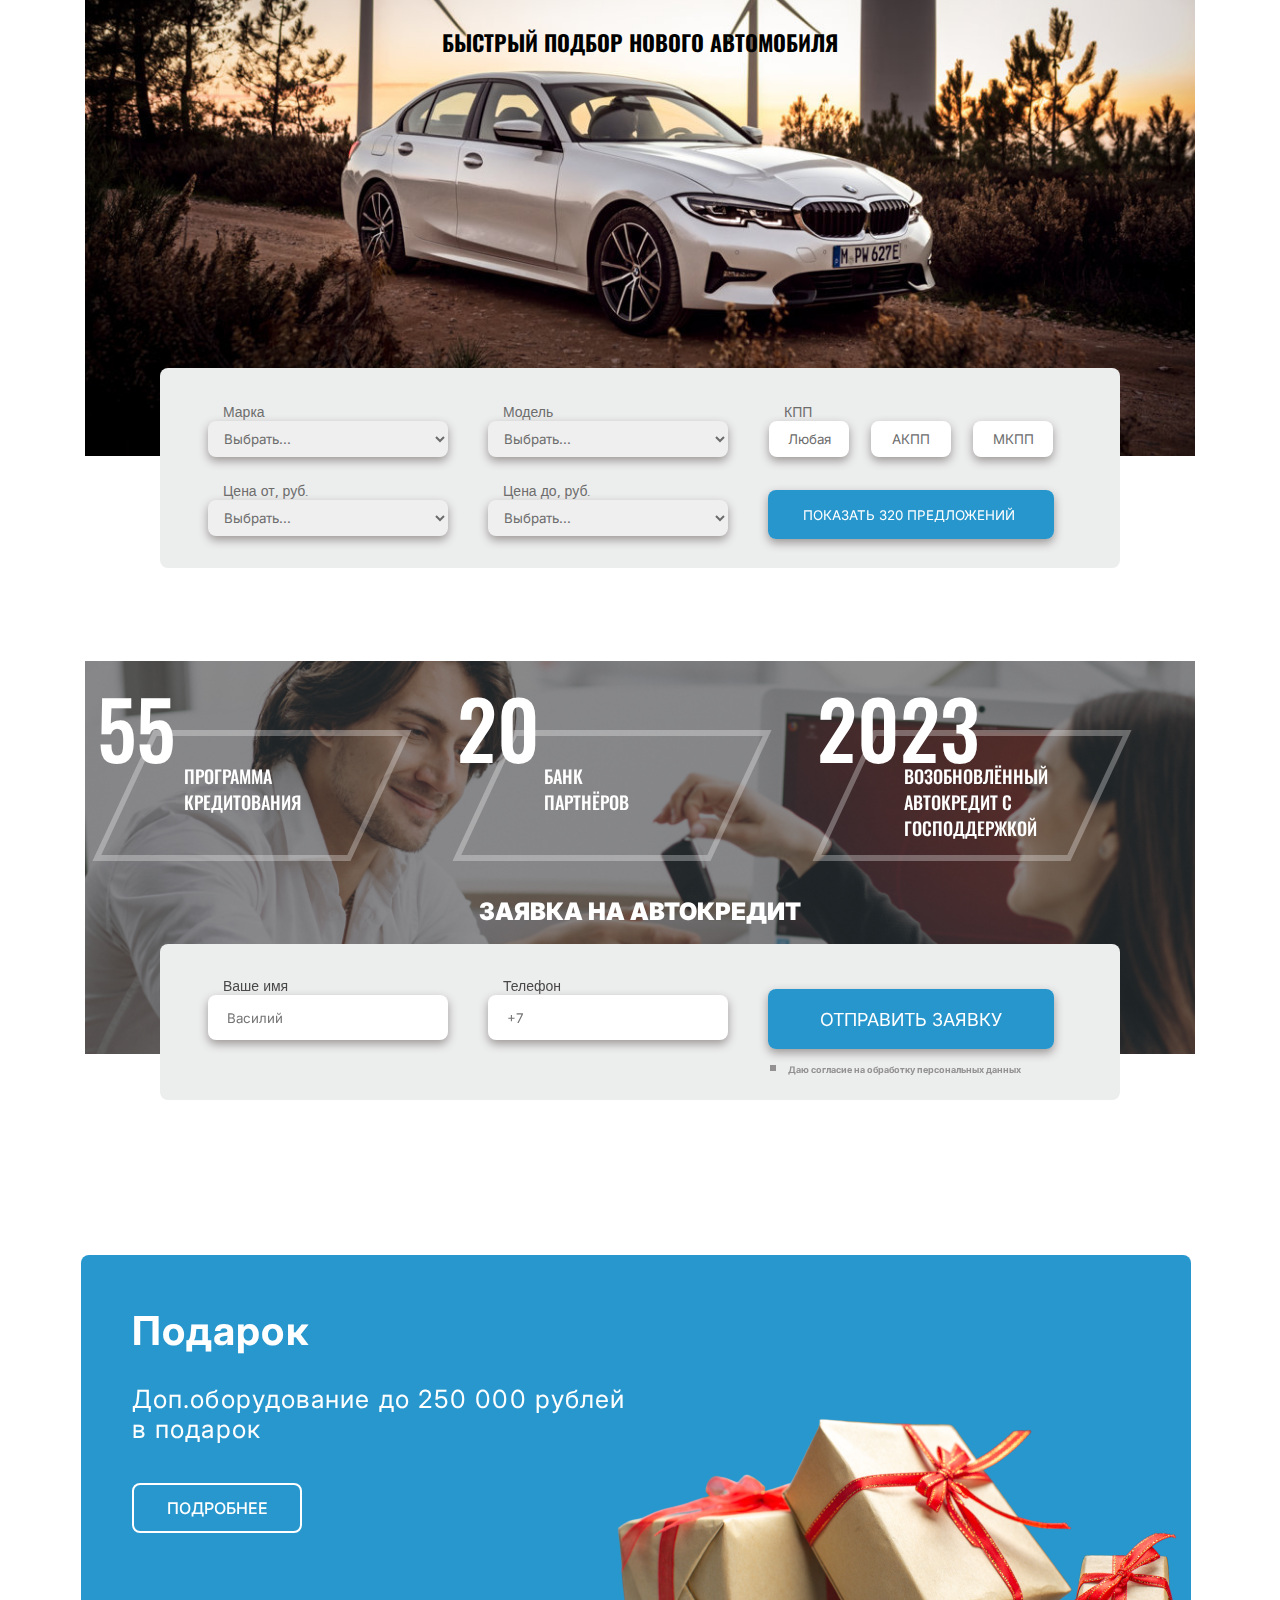
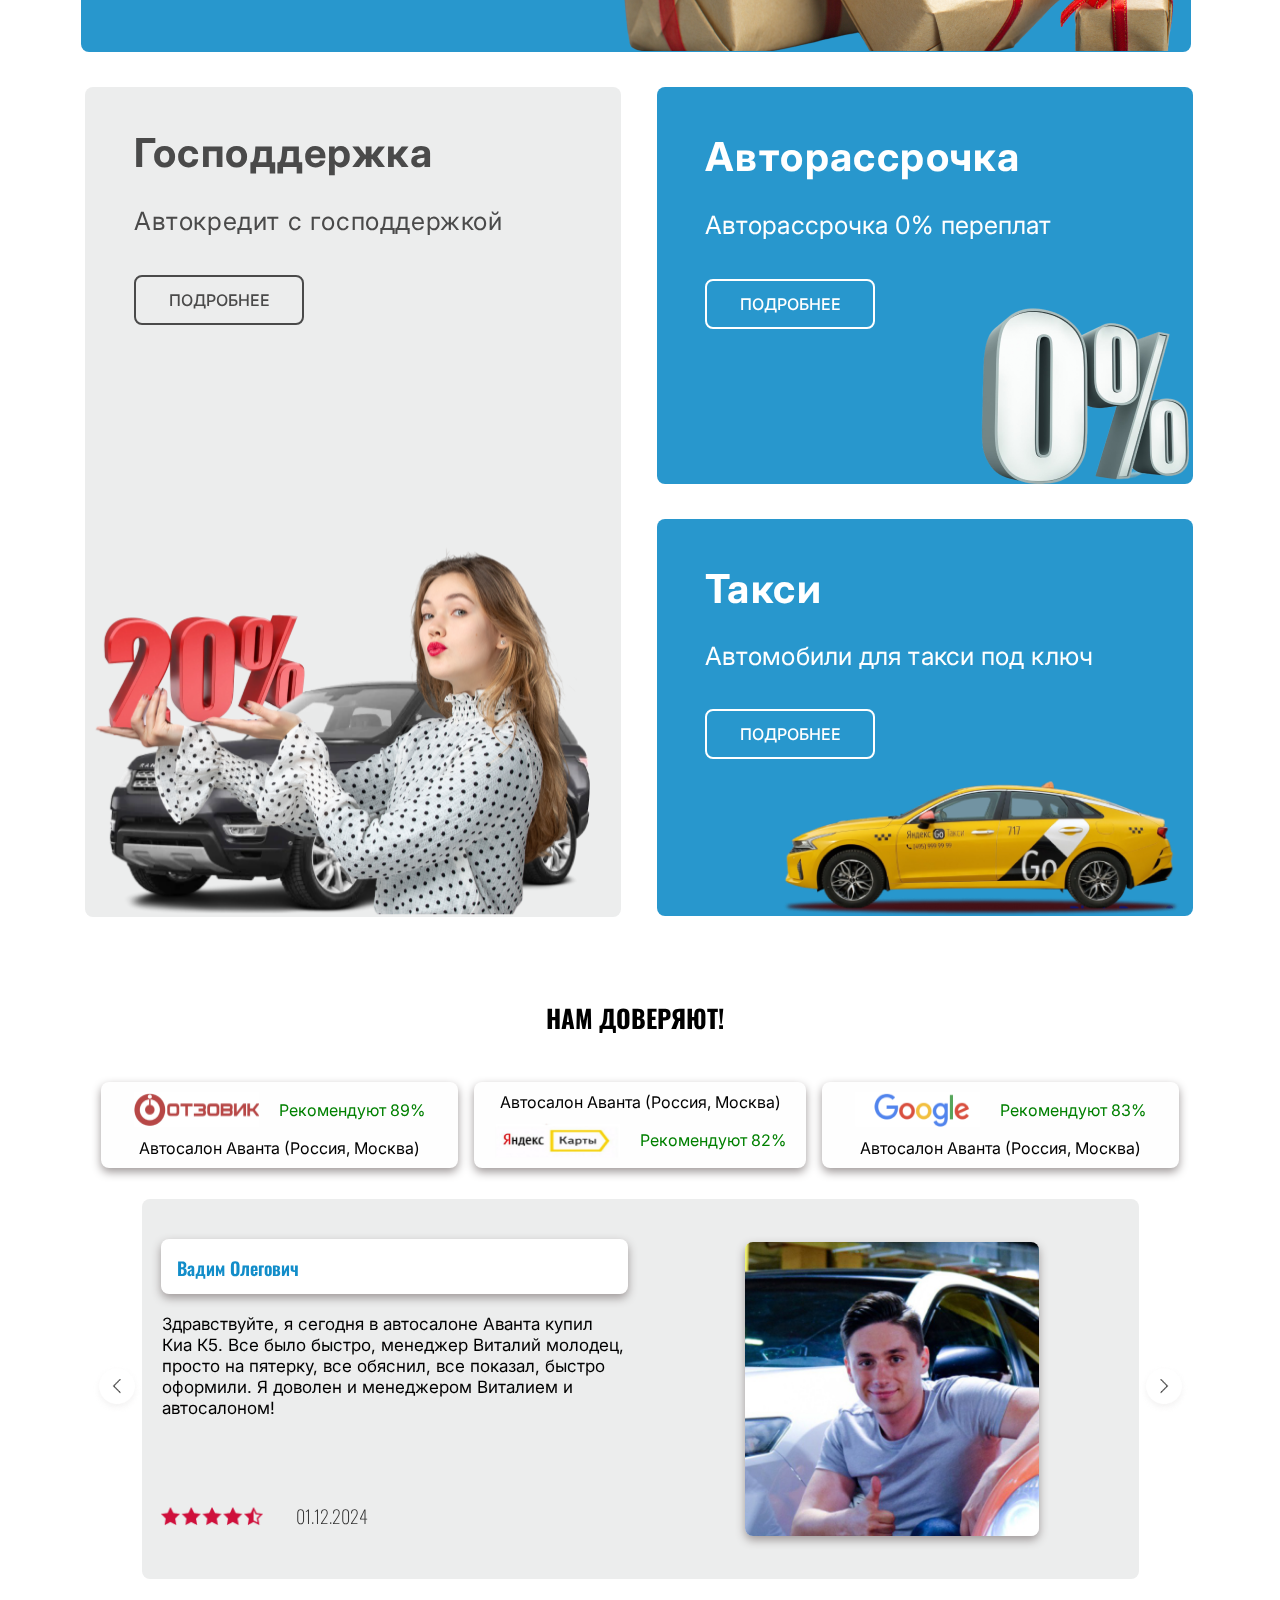
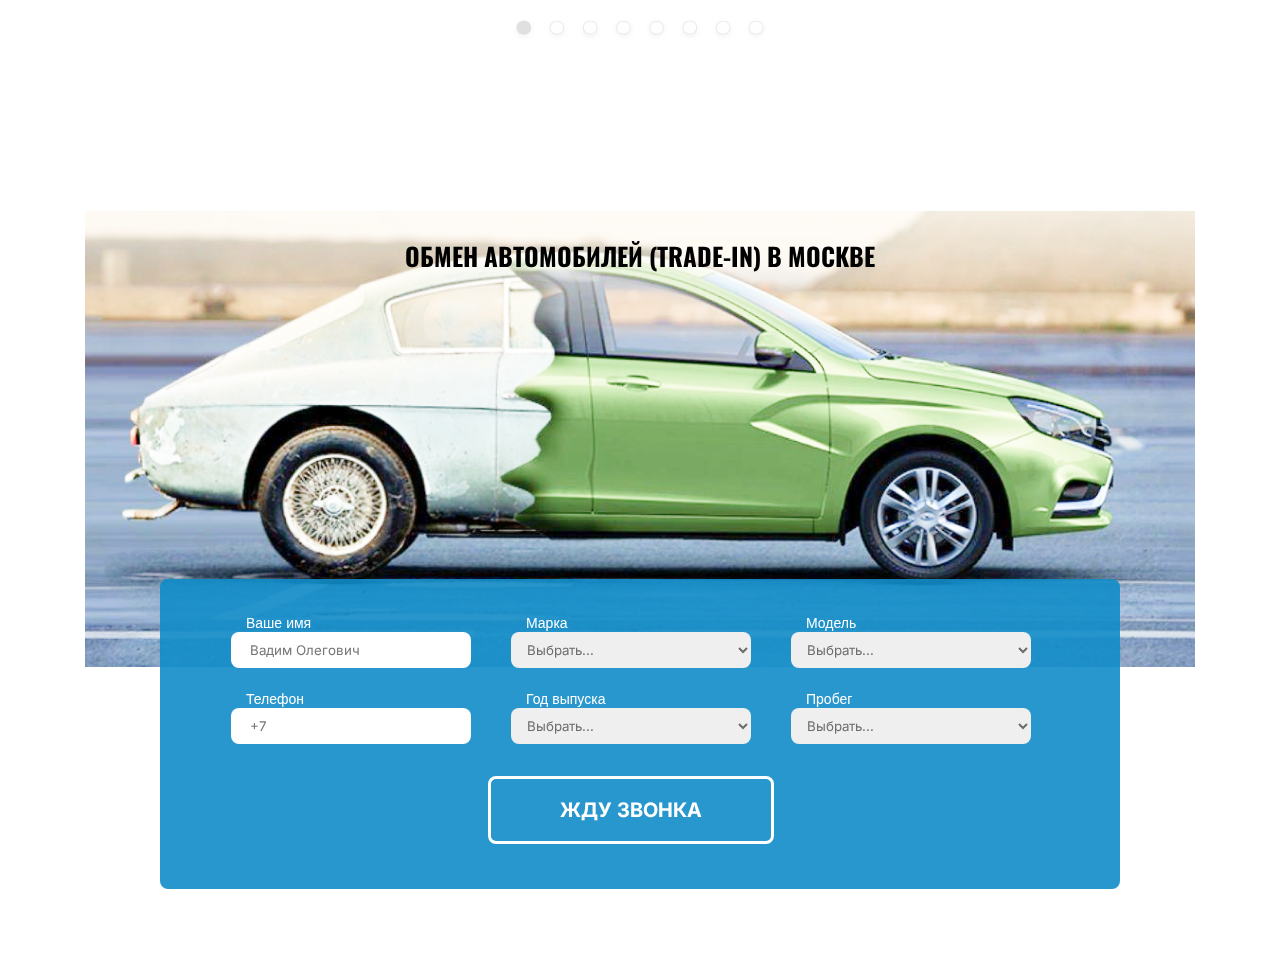
<file: index.html>
<!DOCTYPE html>
<html lang="en">
<head>
    <meta charset="UTF-8">
    <meta name="viewport" content="width=device-width, initial-scale=1.0">
    <link rel="stylesheet" href="style.css">

    <!-- font: Oswald -->
    <link rel="preconnect" href="https://fonts.googleapis.com">
    <link rel="preconnect" href="https://fonts.gstatic.com" crossorigin>
    <link href="https://fonts.googleapis.com/css2?family=Bebas+Neue&family=Montserrat:ital,wght@0,100..900;1,100..900&family=Open+Sans:ital,wght@0,300..800;1,300..800&family=Oswald:wght@200..700&display=swap" rel="stylesheet">

    <!-- font: Red Rat -->
    <link rel="preconnect" href="https://fonts.googleapis.com">
    <link rel="preconnect" href="https://fonts.gstatic.com" crossorigin>
    <link href="https://fonts.googleapis.com/css2?family=Bebas+Neue&family=Montserrat:ital,wght@0,100..900;1,100..900&family=Open+Sans:ital,wght@0,300..800;1,300..800&family=Oswald:wght@200..700&family=Red+Hat+Display:ital,wght@0,300..900;1,300..900&display=swap" rel="stylesheet">

    <!-- font: Gilroy -->
    <link rel="stylesheet" href="assets/fonts/stylesheet.css" type="text/css">

    <!-- font: Inter -->
    <link rel="preconnect" href="https://fonts.googleapis.com">
    <link rel="preconnect" href="https://fonts.gstatic.com" crossorigin>
    <link href="https://fonts.googleapis.com/css2?family=Bebas+Neue&family=Inter:ital,opsz,wght@0,14..32,100..900;1,14..32,100..900&family=Montserrat:ital,wght@0,100..900;1,100..900&family=Open+Sans:ital,wght@0,300..800;1,300..800&family=Oswald:wght@200..700&family=Red+Hat+Display:ital,wght@0,300..900;1,300..900&display=swap" rel="stylesheet">

    <title>AutoPragmat</title>
    
</head>
<body>

    <!-- Search auto page -->
    <header class="_1thPage">
        <div class="upperBG">
            <h1 class="serch_new_auto">
                Быстрый подбор нового автомобиля
            </h1>
        </div>
        <!-- <div><img class="img_car" src="assets/myPict/mercedes-clip-art-2.png" alt="car"></div> -->
        <div class="wrapper">
            <form class="find_car_params">
                <div class="carBrand">
                    <span>Марка</span>
                    <select>
                        <option value="" disabled selected>Выбрать...</option>
                        <option>Honda</option>
                        <option>Skoda</option>
                    </select>
                </div>
                <div class="carModel">
                    <span>Модель</span>
                    <select>
                        <option value="" disabled selected>Выбрать...</option>
                    </select>
                </div>
                <div class="transmissionType">
                    <span>КПП</span>
                    <div class="transButtons">
                        <button>Любая</button>
                        <button>АКПП</button>
                        <button>МКПП</button>
                    </div>
                </div>
                <div class="costFrom">
                    <span>Цена от, руб.</span>
                    <select>
                        <option value="" disabled selected>Выбрать...</option>
                    </select>
                </div>
                <div class="costUntil">
                    <span>Цена до, руб.</span>
                    <select>
                        <option value="" disabled selected>Выбрать...</option>
                    </select>
                </div>
                <div class="showSuggesions">
                    <button>Показать 320 предложений</button>
                </div>
            </form>
        </div>
    </header>

    <!-- Connect page -->
    <section class="lendingRequest">
        <div class="wrapperRectangleBG">
            <div class="renctangle">
                <div class="rectWrapper1">
                    <div class="rectangle"></div>
                    <span>55</span>
                    <span>Программа<br>кредитования</span>
                </div>
                <div class="rectWrapper2">
                    <div class="rectangle"></div>
                    <span>20</span>
                    <span>Банк<br>партнёров</span>
                </div>
                <div class="rectWrapper3">
                    <div class="rectangle"></div>
                    <span>2023</span>
                    <span>Возобновлённый<br>автокредит с<br>
                    господдержкой</span>
                </div>
            </div>
            <h2 class="requestH2">
                Заявка на автокредит
            </h2>
        </div>
        
        <div class="wrapper">
            
            <form action="" class="connectForm">
                <div class="nameBlock">
                    <span>Ваше имя</span>
                    <input type="text" class="namePlace" placeholder="Василий">
                </div>
                <div class="phoneBlock">
                    <span>Телефон</span>
                    <input type="text" class="phone" placeholder="+7">
                </div>
                <div class="wrapperRequest">
                    <button class="sendRequest">
                        Отправить заявку
                    </button>
                    <span><ul>
                        <li>Даю согласие на обработку персональных данных</li>
                    </ul></span>
                </div>
            </form>
        </div>
    </section>

    <!-- Conditions for credit page -->
    <section class="conditionsBlock">
        <div class="wrapper">
            <h3>Подарок</h3>
            <p>Доп.оборудование до 250 000 рублей<br>в подарок</p>
            <button>Подробнее</button>
    
        </div>
        <div class="wrapper">
            <h3>Господдержка</h3>
            <p>Автокредит с господдержкой</p>
            <button>Подробнее</button>
        </div>
        <div class="wrapper">
            <h3>Авторассрочка</h3>
            <p>Авторассрочка 0% переплат</p>
            <button>Подробнее</button>
        </div>
        <div class="wrapper">
            <h3>Такси</h3>
            <p>Автомобили для такси под ключ</p>
            <button>Подробнее</button>
        </div>
    </section>
    <section class="avanta">
        <h2>Нам доверяют!</h2>
        <div class="wrapperUpper">
            <div class="wrapper">
                <div class="recPart">
                    <img src="assets/comments/otzovik.png" alt="">
                    Рекомендуют 89%
                </div>
                Автосалон Аванта (Россия, Москва)
            </div>
            <div class="wrapper">
                <div class="recPart">
                    <img src="assets/comments/yandex.png" alt="">
                    Рекомендуют 82%
                </div>
                Автосалон Аванта (Россия, Москва)
            </div>
            <div class="wrapper">
                <div class="recPart">
                    <img src="assets/comments/google.png" alt="">
                    Рекомендуют 83%
                </div>
                Автосалон Аванта (Россия, Москва)
            </div>
        </div>
        <div class="caruosel">
            <img src="assets/comments/previous.png" alt="">
            <div class="wrapperComment">
                <div class="wrapper">
                    <h3>Вадим Олегович</h3>
                    <p>Здравствуйте, я сегодня в автосалоне Аванта купил Киа К5. Все было быстро, менеджер Виталий молодец, просто на пятерку, все обяснил, все показал, быстро оформили. Я доволен и менеджером Виталием и автосалоном!</p>
                    <div class="assessment">
                        <img src="assets/comments/stars.png" alt="">
                        <time datetime="2024-12-01">01.12.2024</time>
                    </div>
                </div>
                <img src="assets/comments/vadim.jpg" alt="" class="vadim">
            </div>
            <img src="assets/comments/Next.png" alt="">
        </div>
        <img src="assets/comments/points.png" alt="" class="points">
    </section>

    <!-- traid-in: last part -->
    <section class="traid_in">
        <div class="upperBG">
            <h1 class="serch_new_auto">
                Обмен автомобилей (Trade-in) в Москве
            </h1>
        </div>
        <!-- <div><img class="img_car" src="assets/myPict/mercedes-clip-art-2.png" alt="car"></div> -->
        <div class="wrapper">
            <form class="find_car_params">
                <div class="name">
                    <span>Ваше имя</span>
                    <input type="text" placeholder="Вадим Олегович">
                </div>
                <div class="carBrand">
                    <span>Марка</span>
                    <select>
                        <option value="" disabled selected>Выбрать...</option>
                        <option>Honda</option>
                        <option>Skoda</option>
                    </select>
                </div>
                <div class="carModel">
                    <span>Модель</span>
                    <select>
                        <option value="" disabled selected>Выбрать...</option>
                    </select>
                </div>
                <div class="phoneBlock">
                    <span>Телефон</span>
                    <input type="text" class="phone" placeholder="+7">
                </div>
                <div class="carModel">
                    <span>Год выпуска</span>
                    <select>
                        <option value="" disabled selected>Выбрать...</option>
                    </select>
                </div>
                <div class="carModel">
                    <span>Пробег</span>
                    <select>
                        <option value="" disabled selected>Выбрать...</option>
                    </select>
                </div>
                <button class="wait">
                    Жду звонка
                </button>
            </form>
            
        </div>
    </section>
</body>
</html>
</file>
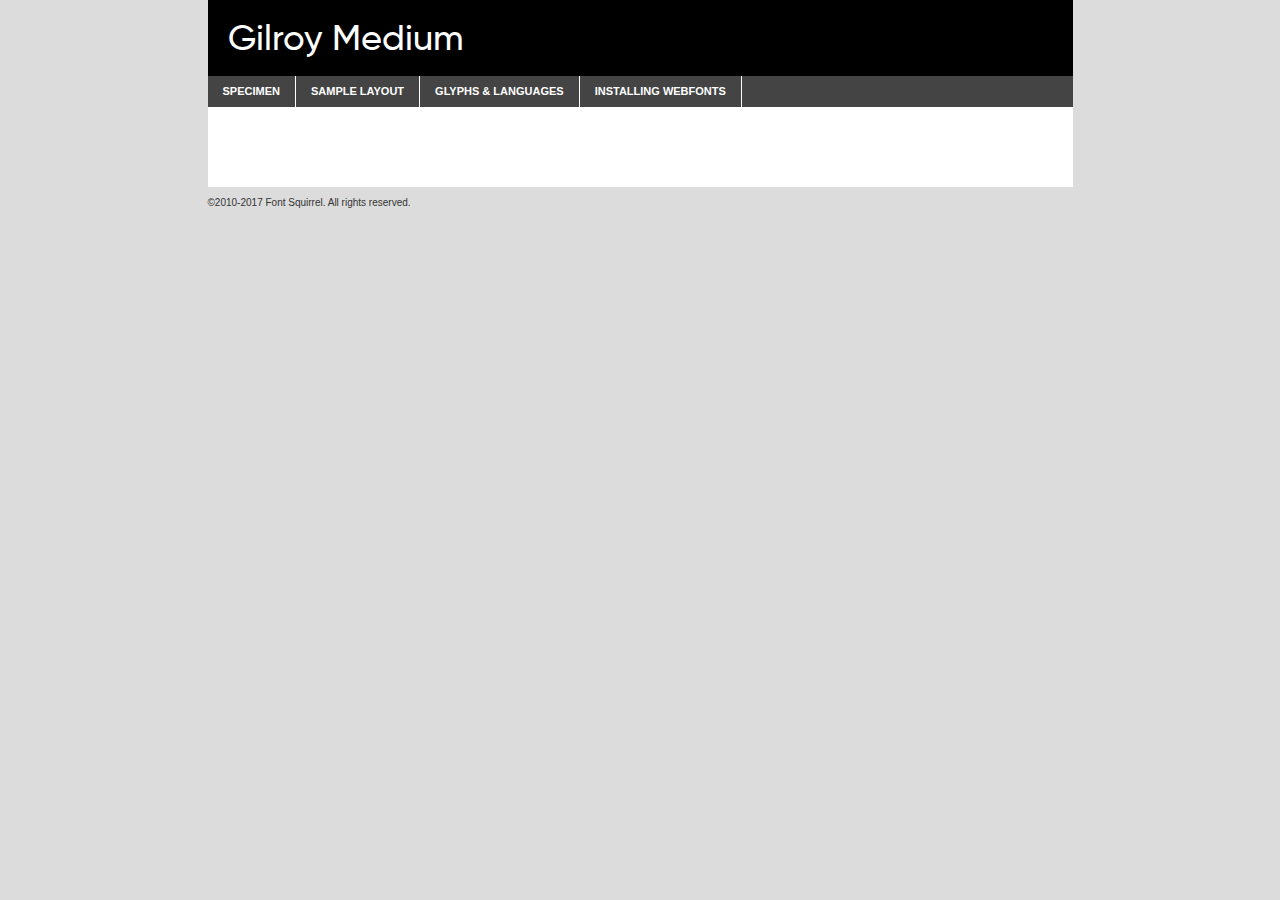
<file: assets/fonts/gilroy-medium-demo.html>
<!DOCTYPE html PUBLIC "-//W3C//DTD XHTML 1.0 Transitional//EN"
        "http://www.w3.org/TR/xhtml1/DTD/xhtml1-transitional.dtd">

<html xmlns="http://www.w3.org/1999/xhtml" xml:lang="en" lang="en">
<head>
    <meta http-equiv="Content-Type" content="text/html; charset=utf-8"/>
    <script src="http://ajax.googleapis.com/ajax/libs/jquery/1.7.2/jquery.min.js" type="text/javascript" charset="utf-8"></script>
    <script type="text/javascript">
		(function($) {
			$.fn.easyTabs = function(option) {
				var param = jQuery.extend({ fadeSpeed: 'fast', defaultContent: 1, activeClass: 'active' }, option);
				$(this).each(function() {
					var thisId = '#' + this.id;
					if ( param.defaultContent == '' )
					{
						param.defaultContent = 1;
					}
					if ( typeof param.defaultContent == 'number' )
					{
						var defaultTab = $(thisId + ' .tabs li:eq(' + (param.defaultContent - 1) + ') a').attr('href').substr(1);
					}
					else
					{
						var defaultTab = param.defaultContent;
					}
					$(thisId + ' .tabs li a').each(function() {
						var tabToHide = $(this).attr('href').substr(1);
						$('#' + tabToHide).addClass('easytabs-tab-content');
					});
					hideAll();
					changeContent(defaultTab);

					function hideAll() {$(thisId + ' .easytabs-tab-content').hide();}

					function changeContent(tabId)
					{
						hideAll();
						$(thisId + ' .tabs li').removeClass(param.activeClass);
						$(thisId + ' .tabs li a[href=#' + tabId + ']').closest('li').addClass(param.activeClass);
						if ( param.fadeSpeed != 'none' )
						{
							$(thisId + ' #' + tabId).fadeIn(param.fadeSpeed);
						}
						else
						{
							$(thisId + ' #' + tabId).show();
						}
					}

					$(thisId + ' .tabs li').click(function() {
						var tabId = $(this).find('a').attr('href').substr(1);
						changeContent(tabId);
						return false;
					});
				});
			}
		})(jQuery);
    </script>
    <link rel="stylesheet" href="specimen_files/specimen_stylesheet.css" type="text/css" charset="utf-8"/>
    <link rel="stylesheet" href="stylesheet.css" type="text/css" charset="utf-8"/>

    <style type="text/css">
        		body {
			font-family: 'gilroymedium';
        		}

            </style>

    <title>Gilroy Medium Specimen</title>


    <script type="text/javascript" charset="utf-8">
		$(document).ready(function() {
			$('#container').easyTabs({ defaultContent: 1 });
		});
    </script>
</head>

<body>
<div id="container">
    <div id="header">
		Gilroy Medium    </div>
    <ul class="tabs">
        <li><a href="#specimen">Specimen</a></li>
        <li><a href="#layout">Sample Layout</a></li>
		        <li><a href="#glyphs">Glyphs &amp; Languages</a></li>
        <li><a href="#installing">Installing Webfonts</a></li>

    </ul>

    <div id="main_content">


        <div id="specimen">

            <div class="section">
                <div class="grid12 firstcol">
                    <div class="huge">AaBb</div>
                </div>
            </div>

            <div class="section">
                <div class="glyph_range">A&#x200B;B&#x200b;C&#x200b;D&#x200b;E&#x200b;F&#x200b;G&#x200b;H&#x200b;I&#x200b;J&#x200b;K&#x200b;L&#x200b;M&#x200b;N&#x200b;O&#x200b;P&#x200b;Q&#x200b;R&#x200b;S&#x200b;T&#x200b;U&#x200b;V&#x200b;W&#x200b;X&#x200b;Y&#x200b;Z&#x200b;a&#x200b;b&#x200b;c&#x200b;d&#x200b;e&#x200b;f&#x200b;g&#x200b;h&#x200b;i&#x200b;j&#x200b;k&#x200b;l&#x200b;m&#x200b;n&#x200b;o&#x200b;p&#x200b;q&#x200b;r&#x200b;s&#x200b;t&#x200b;u&#x200b;v&#x200b;w&#x200b;x&#x200b;y&#x200b;z&#x200b;1&#x200b;2&#x200b;3&#x200b;4&#x200b;5&#x200b;6&#x200b;7&#x200b;8&#x200b;9&#x200b;0&#x200b;&amp;&#x200b;.&#x200b;,&#x200b;?&#x200b;!&#x200b;&#64;&#x200b;(&#x200b;)&#x200b;#&#x200b;$&#x200b;%&#x200b;*&#x200b;+&#x200b;-&#x200b;=&#x200b;:&#x200b;;</div>
            </div>
            <div class="section">
                <div class="grid12 firstcol">
                    <table class="sample_table">
                        <tr>
                            <td>10</td>
                            <td class="size10">abcdefghijklmnopqrstuvwxyzABCDEFGHIJKLMNOPQRSTUVWXYZ0123456789abcdefghijklmnopqrstuvwxyzABCDEFGHIJKLMNOPQRSTUVWXYZ0123456789abcdefghijklmnopqrstuvwxyzABCDEFGHIJKLMNOPQRSTUVWXYZ</td>
                        </tr>
                        <tr>
                            <td>11</td>
                            <td class="size11">abcdefghijklmnopqrstuvwxyzABCDEFGHIJKLMNOPQRSTUVWXYZ0123456789abcdefghijklmnopqrstuvwxyzABCDEFGHIJKLMNOPQRSTUVWXYZ0123456789abcdefghijklmnopqrstuvwxyzABCDEFGHIJKLMNOPQRSTUVWXYZ</td>
                        </tr>
                        <tr>
                            <td>12</td>
                            <td class="size12">abcdefghijklmnopqrstuvwxyzABCDEFGHIJKLMNOPQRSTUVWXYZ0123456789abcdefghijklmnopqrstuvwxyzABCDEFGHIJKLMNOPQRSTUVWXYZ0123456789abcdefghijklmnopqrstuvwxyzABCDEFGHIJKLMNOPQRSTUVWXYZ</td>
                        </tr>
                        <tr>
                            <td>13</td>
                            <td class="size13">abcdefghijklmnopqrstuvwxyzABCDEFGHIJKLMNOPQRSTUVWXYZ0123456789abcdefghijklmnopqrstuvwxyzABCDEFGHIJKLMNOPQRSTUVWXYZ0123456789abcdefghijklmnopqrstuvwxyzABCDEFGHIJKLMNOPQRSTUVWXYZ</td>
                        </tr>
                        <tr>
                            <td>14</td>
                            <td class="size14">abcdefghijklmnopqrstuvwxyzABCDEFGHIJKLMNOPQRSTUVWXYZ0123456789abcdefghijklmnopqrstuvwxyzABCDEFGHIJKLMNOPQRSTUVWXYZ0123456789abcdefghijklmnopqrstuvwxyzABCDEFGHIJKLMNOPQRSTUVWXYZ</td>
                        </tr>
                        <tr>
                            <td>16</td>
                            <td class="size16">abcdefghijklmnopqrstuvwxyzABCDEFGHIJKLMNOPQRSTUVWXYZ0123456789abcdefghijklmnopqrstuvwxyzABCDEFGHIJKLMNOPQRSTUVWXYZ</td>
                        </tr>
                        <tr>
                            <td>18</td>
                            <td class="size18">abcdefghijklmnopqrstuvwxyzABCDEFGHIJKLMNOPQRSTUVWXYZ0123456789abcdefghijklmnopqrstuvwxyzABCDEFGHIJKLMNOPQRSTUVWXYZ</td>
                        </tr>
                        <tr>
                            <td>20</td>
                            <td class="size20">abcdefghijklmnopqrstuvwxyzABCDEFGHIJKLMNOPQRSTUVWXYZ0123456789abcdefghijklmnopqrstuvwxyzABCDEFGHIJKLMNOPQRSTUVWXYZ</td>
                        </tr>
                        <tr>
                            <td>24</td>
                            <td class="size24">abcdefghijklmnopqrstuvwxyzABCDEFGHIJKLMNOPQRSTUVWXYZ0123456789abcdefghijklmnopqrstuvwxyzABCDEFGHIJKLMNOPQRSTUVWXYZ</td>
                        </tr>
                        <tr>
                            <td>30</td>
                            <td class="size30">abcdefghijklmnopqrstuvwxyzABCDEFGHIJKLMNOPQRSTUVWXYZ0123456789abcdefghijklmnopqrstuvwxyzABCDEFGHIJKLMNOPQRSTUVWXYZ</td>
                        </tr>
                        <tr>
                            <td>36</td>
                            <td class="size36">abcdefghijklmnopqrstuvwxyzABCDEFGHIJKLMNOPQRSTUVWXYZ0123456789abcdefghijklmnopqrstuvwxyzABCDEFGHIJKLMNOPQRSTUVWXYZ</td>
                        </tr>
                        <tr>
                            <td>48</td>
                            <td class="size48">abcdefghijklmnopqrstuvwxyzABCDEFGHIJKLMNOPQRSTUVWXYZ0123456789abcdefghijklmnopqrstuvwxyzABCDEFGHIJKLMNOPQRSTUVWXYZ</td>
                        </tr>
                        <tr>
                            <td>60</td>
                            <td class="size60">abcdefghijklmnopqrstuvwxyzABCDEFGHIJKLMNOPQRSTUVWXYZ0123456789abcdefghijklmnopqrstuvwxyzABCDEFGHIJKLMNOPQRSTUVWXYZ</td>
                        </tr>
                        <tr>
                            <td>72</td>
                            <td class="size72">abcdefghijklmnopqrstuvwxyzABCDEFGHIJKLMNOPQRSTUVWXYZ0123456789abcdefghijklmnopqrstuvwxyzABCDEFGHIJKLMNOPQRSTUVWXYZ</td>
                        </tr>
                        <tr>
                            <td>90</td>
                            <td class="size90">abcdefghijklmnopqrstuvwxyzABCDEFGHIJKLMNOPQRSTUVWXYZ0123456789abcdefghijklmnopqrstuvwxyzABCDEFGHIJKLMNOPQRSTUVWXYZ</td>
                        </tr>
                    </table>

                </div>

            </div>


            <div class="section" id="bodycomparison">


                <div id="xheight">
                    <div class="fontbody">&#x25FC;&#x25FC;&#x25FC;&#x25FC;&#x25FC;&#x25FC;&#x25FC;&#x25FC;&#x25FC;&#x25FC;&#x25FC;&#x25FC;&#x25FC;&#x25FC;&#x25FC;&#x25FC;&#x25FC;&#x25FC;&#x25FC;&#x25FC;&#x25FC;&#x25FC;&#x25FC;&#x25FC;&#x25FC;&#x25FC;&#x25FC;&#x25FC;&#x25FC;&#x25FC;&#x25FC;&#x25FC;&#x25FC;&#x25FC;&#x25FC;&#x25FC;&#x25FC;&#x25FC;&#x25FC;&#x25FC;&#x25FC;&#x25FC;&#x25FC;&#x25FC;&#x25FC;&#x25FC;&#x25FC;&#x25FC;&#x25FC;&#x25FC;&#x25FC;&#x25FC;&#x25FC;&#x25FC;&#x25FC;&#x25FC;&#x25FC;&#x25FC;&#x25FC;&#x25FC;&#x25FC;&#x25FC;&#x25FC;&#x25FC;&#x25FC;&#x25FC;&#x25FC;&#x25FC;&#x25FC;&#x25FC;&#x25FC;&#x25FC;&#x25FC;&#x25FC;&#x25FC;&#x25FC;&#x25FC;&#x25FC;&#x25FC;&#x25FC;&#x25FC;&#x25FC;&#x25FC;&#x25FC;&#x25FC;&#x25FC;&#x25FC;&#x25FC;&#x25FC;&#x25FC;&#x25FC;&#x25FC;&#x25FC;&#x25FC;&#x25FC;&#x25FC;&#x25FC;&#x25FC;&#x25FC;body</div>
                    <div class="arialbody">body</div>
                    <div class="verdanabody">body</div>
                    <div class="georgiabody">body</div>
                </div>
                <div class="fontbody" style="z-index:1">
                    body<span>Gilroy Medium</span>
                </div>
                <div class="arialbody" style="z-index:1">
                    body<span>Arial</span>
                </div>
                <div class="verdanabody" style="z-index:1">
                    body<span>Verdana</span>
                </div>
                <div class="georgiabody" style="z-index:1">
                    body<span>Georgia</span>
                </div>


            </div>


            <div class="section psample psample_row1" id="">

                <div class="grid2 firstcol">
                    <p class="size10"><span>10.</span>Aenean lacinia bibendum nulla sed consectetur. Fusce dapibus, tellus ac cursus commodo, tortor mauris condimentum nibh, ut fermentum massa justo sit amet risus. Nullam id dolor id nibh ultricies vehicula ut id elit. Cum sociis natoque penatibus et magnis dis parturient montes, nascetur ridiculus mus. Nulla vitae elit libero, a pharetra augue.</p>

                </div>
                <div class="grid3">
                    <p class="size11"><span>11.</span>Aenean lacinia bibendum nulla sed consectetur. Fusce dapibus, tellus ac cursus commodo, tortor mauris condimentum nibh, ut fermentum massa justo sit amet risus. Nullam id dolor id nibh ultricies vehicula ut id elit. Cum sociis natoque penatibus et magnis dis parturient montes, nascetur ridiculus mus. Nulla vitae elit libero, a pharetra augue.</p>

                </div>
                <div class="grid3">
                    <p class="size12"><span>12.</span>Aenean lacinia bibendum nulla sed consectetur. Fusce dapibus, tellus ac cursus commodo, tortor mauris condimentum nibh, ut fermentum massa justo sit amet risus. Nullam id dolor id nibh ultricies vehicula ut id elit. Cum sociis natoque penatibus et magnis dis parturient montes, nascetur ridiculus mus. Nulla vitae elit libero, a pharetra augue.</p>

                </div>
                <div class="grid4">
                    <p class="size13"><span>13.</span>Aenean lacinia bibendum nulla sed consectetur. Fusce dapibus, tellus ac cursus commodo, tortor mauris condimentum nibh, ut fermentum massa justo sit amet risus. Nullam id dolor id nibh ultricies vehicula ut id elit. Cum sociis natoque penatibus et magnis dis parturient montes, nascetur ridiculus mus. Nulla vitae elit libero, a pharetra augue.</p>

                </div>
                <div class="white_blend"></div>

            </div>
            <div class="section psample psample_row2" id="">
                <div class="grid3 firstcol">
                    <p class="size14"><span>14.</span>Aenean lacinia bibendum nulla sed consectetur. Fusce dapibus, tellus ac cursus commodo, tortor mauris condimentum nibh, ut fermentum massa justo sit amet risus. Nullam id dolor id nibh ultricies vehicula ut id elit. Cum sociis natoque penatibus et magnis dis parturient montes, nascetur ridiculus mus. Nulla vitae elit libero, a pharetra augue.</p>

                </div>
                <div class="grid4">
                    <p class="size16"><span>16.</span>Aenean lacinia bibendum nulla sed consectetur. Fusce dapibus, tellus ac cursus commodo, tortor mauris condimentum nibh, ut fermentum massa justo sit amet risus. Nullam id dolor id nibh ultricies vehicula ut id elit. Cum sociis natoque penatibus et magnis dis parturient montes, nascetur ridiculus mus. Nulla vitae elit libero, a pharetra augue.</p>

                </div>
                <div class="grid5">
                    <p class="size18"><span>18.</span>Aenean lacinia bibendum nulla sed consectetur. Fusce dapibus, tellus ac cursus commodo, tortor mauris condimentum nibh, ut fermentum massa justo sit amet risus. Nullam id dolor id nibh ultricies vehicula ut id elit. Cum sociis natoque penatibus et magnis dis parturient montes, nascetur ridiculus mus. Nulla vitae elit libero, a pharetra augue.</p>

                </div>

                <div class="white_blend"></div>

            </div>

            <div class="section psample psample_row3" id="">
                <div class="grid5 firstcol">
                    <p class="size20"><span>20.</span>Aenean lacinia bibendum nulla sed consectetur. Fusce dapibus, tellus ac cursus commodo, tortor mauris condimentum nibh, ut fermentum massa justo sit amet risus. Nullam id dolor id nibh ultricies vehicula ut id elit. Cum sociis natoque penatibus et magnis dis parturient montes, nascetur ridiculus mus. Nulla vitae elit libero, a pharetra augue.</p>
                </div>
                <div class="grid7">
                    <p class="size24"><span>24.</span>Aenean lacinia bibendum nulla sed consectetur. Fusce dapibus, tellus ac cursus commodo, tortor mauris condimentum nibh, ut fermentum massa justo sit amet risus. Nullam id dolor id nibh ultricies vehicula ut id elit. Cum sociis natoque penatibus et magnis dis parturient montes, nascetur ridiculus mus. Nulla vitae elit libero, a pharetra augue.</p>
                </div>

                <div class="white_blend"></div>

            </div>

            <div class="section psample psample_row4" id="">
                <div class="grid12 firstcol">
                    <p class="size30"><span>30.</span>Aenean lacinia bibendum nulla sed consectetur. Fusce dapibus, tellus ac cursus commodo, tortor mauris condimentum nibh, ut fermentum massa justo sit amet risus. Nullam id dolor id nibh ultricies vehicula ut id elit. Cum sociis natoque penatibus et magnis dis parturient montes, nascetur ridiculus mus. Nulla vitae elit libero, a pharetra augue.</p>
                </div>
                <div class="white_blend"></div>

            </div>


            <div class="section psample psample_row1 fullreverse">
                <div class="grid2 firstcol">
                    <p class="size10"><span>10.</span>Aenean lacinia bibendum nulla sed consectetur. Fusce dapibus, tellus ac cursus commodo, tortor mauris condimentum nibh, ut fermentum massa justo sit amet risus. Nullam id dolor id nibh ultricies vehicula ut id elit. Cum sociis natoque penatibus et magnis dis parturient montes, nascetur ridiculus mus. Nulla vitae elit libero, a pharetra augue.</p>

                </div>
                <div class="grid3">
                    <p class="size11"><span>11.</span>Aenean lacinia bibendum nulla sed consectetur. Fusce dapibus, tellus ac cursus commodo, tortor mauris condimentum nibh, ut fermentum massa justo sit amet risus. Nullam id dolor id nibh ultricies vehicula ut id elit. Cum sociis natoque penatibus et magnis dis parturient montes, nascetur ridiculus mus. Nulla vitae elit libero, a pharetra augue.</p>

                </div>
                <div class="grid3">
                    <p class="size12"><span>12.</span>Aenean lacinia bibendum nulla sed consectetur. Fusce dapibus, tellus ac cursus commodo, tortor mauris condimentum nibh, ut fermentum massa justo sit amet risus. Nullam id dolor id nibh ultricies vehicula ut id elit. Cum sociis natoque penatibus et magnis dis parturient montes, nascetur ridiculus mus. Nulla vitae elit libero, a pharetra augue.</p>

                </div>
                <div class="grid4">
                    <p class="size13"><span>13.</span>Aenean lacinia bibendum nulla sed consectetur. Fusce dapibus, tellus ac cursus commodo, tortor mauris condimentum nibh, ut fermentum massa justo sit amet risus. Nullam id dolor id nibh ultricies vehicula ut id elit. Cum sociis natoque penatibus et magnis dis parturient montes, nascetur ridiculus mus. Nulla vitae elit libero, a pharetra augue.</p>

                </div>
                <div class="black_blend"></div>

            </div>

            <div class="section psample psample_row2 fullreverse">
                <div class="grid3 firstcol">
                    <p class="size14"><span>14.</span>Aenean lacinia bibendum nulla sed consectetur. Fusce dapibus, tellus ac cursus commodo, tortor mauris condimentum nibh, ut fermentum massa justo sit amet risus. Nullam id dolor id nibh ultricies vehicula ut id elit. Cum sociis natoque penatibus et magnis dis parturient montes, nascetur ridiculus mus. Nulla vitae elit libero, a pharetra augue.</p>

                </div>
                <div class="grid4">
                    <p class="size16"><span>16.</span>Aenean lacinia bibendum nulla sed consectetur. Fusce dapibus, tellus ac cursus commodo, tortor mauris condimentum nibh, ut fermentum massa justo sit amet risus. Nullam id dolor id nibh ultricies vehicula ut id elit. Cum sociis natoque penatibus et magnis dis parturient montes, nascetur ridiculus mus. Nulla vitae elit libero, a pharetra augue.</p>

                </div>
                <div class="grid5">
                    <p class="size18"><span>18.</span>Aenean lacinia bibendum nulla sed consectetur. Fusce dapibus, tellus ac cursus commodo, tortor mauris condimentum nibh, ut fermentum massa justo sit amet risus. Nullam id dolor id nibh ultricies vehicula ut id elit. Cum sociis natoque penatibus et magnis dis parturient montes, nascetur ridiculus mus. Nulla vitae elit libero, a pharetra augue.</p>

                </div>
                <div class="black_blend"></div>

            </div>

            <div class="section psample fullreverse psample_row3" id="">
                <div class="grid5 firstcol">
                    <p class="size20"><span>20.</span>Aenean lacinia bibendum nulla sed consectetur. Fusce dapibus, tellus ac cursus commodo, tortor mauris condimentum nibh, ut fermentum massa justo sit amet risus. Nullam id dolor id nibh ultricies vehicula ut id elit. Cum sociis natoque penatibus et magnis dis parturient montes, nascetur ridiculus mus. Nulla vitae elit libero, a pharetra augue.</p>
                </div>
                <div class="grid7">
                    <p class="size24"><span>24.</span>Aenean lacinia bibendum nulla sed consectetur. Fusce dapibus, tellus ac cursus commodo, tortor mauris condimentum nibh, ut fermentum massa justo sit amet risus. Nullam id dolor id nibh ultricies vehicula ut id elit. Cum sociis natoque penatibus et magnis dis parturient montes, nascetur ridiculus mus. Nulla vitae elit libero, a pharetra augue.</p>
                </div>

                <div class="black_blend"></div>

            </div>

            <div class="section psample fullreverse psample_row4" id="" style="border-bottom: 20px #000 solid;">
                <div class="grid12 firstcol">
                    <p class="size30"><span>30.</span>Aenean lacinia bibendum nulla sed consectetur. Fusce dapibus, tellus ac cursus commodo, tortor mauris condimentum nibh, ut fermentum massa justo sit amet risus. Nullam id dolor id nibh ultricies vehicula ut id elit. Cum sociis natoque penatibus et magnis dis parturient montes, nascetur ridiculus mus. Nulla vitae elit libero, a pharetra augue.</p>
                </div>
                <div class="black_blend"></div>

            </div>


        </div>

        <div id="layout">

            <div class="section">

                <div class="grid12 firstcol">
                    <h1>Lorem Ipsum Dolor</h1>
                    <h2>Etiam porta sem malesuada magna mollis euismod</h2>

                    <p class="byline">By <a href="#link">Aenean Lacinia</a></p>
                </div>
            </div>
            <div class="section">
                <div class="grid8 firstcol">
                    <p class="large">Donec sed odio dui. Morbi leo risus, porta ac consectetur ac, vestibulum at eros. Fusce dapibus, tellus ac cursus commodo, tortor mauris condimentum nibh, ut fermentum massa justo sit amet risus. </p>


                    <h3>Pellentesque ornare sem</h3>

                    <p>Maecenas sed diam eget risus varius blandit sit amet non magna. Maecenas faucibus mollis interdum. Donec ullamcorper nulla non metus auctor fringilla. Nullam id dolor id nibh ultricies vehicula ut id elit. Nullam id dolor id nibh ultricies vehicula ut id elit. </p>

                    <p>Aenean eu leo quam. Pellentesque ornare sem lacinia quam venenatis vestibulum. Lorem ipsum dolor sit amet, consectetur adipiscing elit. Cum sociis natoque penatibus et magnis dis parturient montes, nascetur ridiculus mus. </p>

                    <p>Nulla vitae elit libero, a pharetra augue. Praesent commodo cursus magna, vel scelerisque nisl consectetur et. Aenean lacinia bibendum nulla sed consectetur. </p>

                    <p>Nullam quis risus eget urna mollis ornare vel eu leo. Nullam quis risus eget urna mollis ornare vel eu leo. Maecenas sed diam eget risus varius blandit sit amet non magna. Donec ullamcorper nulla non metus auctor fringilla. </p>

                    <h3>Cras mattis consectetur</h3>

                    <p>Aenean eu leo quam. Pellentesque ornare sem lacinia quam venenatis vestibulum. Aenean lacinia bibendum nulla sed consectetur. Integer posuere erat a ante venenatis dapibus posuere velit aliquet. Cras mattis consectetur purus sit amet fermentum. </p>

                    <p>Nullam id dolor id nibh ultricies vehicula ut id elit. Nullam quis risus eget urna mollis ornare vel eu leo. Cras mattis consectetur purus sit amet fermentum.</p>
                </div>

                <div class="grid4 sidebar">

                    <div class="box reverse">
                        <p class="last">Nullam quis risus eget urna mollis ornare vel eu leo. Donec ullamcorper nulla non metus auctor fringilla. Cras mattis consectetur purus sit amet fermentum. Sed posuere consectetur est at lobortis. Lorem ipsum dolor sit amet, consectetur adipiscing elit. </p>
                    </div>

                    <p class="caption">Maecenas sed diam eget risus varius.</p>

                    <p>Vestibulum id ligula porta felis euismod semper. Integer posuere erat a ante venenatis dapibus posuere velit aliquet. Vestibulum id ligula porta felis euismod semper. Sed posuere consectetur est at lobortis. Maecenas sed diam eget risus varius blandit sit amet non magna. Fusce dapibus, tellus ac cursus commodo, tortor mauris condimentum nibh, ut fermentum massa justo sit amet risus. </p>


                    <p>Duis mollis, est non commodo luctus, nisi erat porttitor ligula, eget lacinia odio sem nec elit. Aenean lacinia bibendum nulla sed consectetur. Vivamus sagittis lacus vel augue laoreet rutrum faucibus dolor auctor. Aenean lacinia bibendum nulla sed consectetur. Nullam quis risus eget urna mollis ornare vel eu leo. </p>

                    <p>Praesent commodo cursus magna, vel scelerisque nisl consectetur et. Donec ullamcorper nulla non metus auctor fringilla. Maecenas faucibus mollis interdum. Fusce dapibus, tellus ac cursus commodo, tortor mauris condimentum nibh, ut fermentum massa justo sit amet risus. </p>

                </div>
            </div>

        </div>


		

        <div id="glyphs">
            <div class="section">
                <div class="grid12 firstcol">

                    <h1>Language Support</h1>
                    <p>The subset of Gilroy Medium in this kit supports the following languages:<br/>

						Albanian, Basque, Breton, Chamorro, Danish, Dutch, English, Faroese, Finnish, French, Frisian, Galician, German, Icelandic, Italian, Malagasy, Norwegian, Portuguese, Spanish, Alsatian, Aragonese, Arapaho, Arrernte, Asturian, Aymara, Bislama, Cebuano, Corsican, Fijian, French_creole, Genoese, Gilbertese, Greenlandic, Haitian_creole, Hiligaynon, Hmong, Hopi, Ibanag, Iloko_ilokano, Indonesian, Interglossa_glosa, Interlingua, Irish_gaelic, Jerriais, Lojban, Lombard, Luxembourgeois, Manx, Mohawk, Norfolk_pitcairnese, Occitan, Oromo, Pangasinan, Papiamento, Piedmontese, Potawatomi, Rhaeto-romance, Romansh, Rotokas, Sami_lule, Samoan, Sardinian, Scots_gaelic, Seychelles_creole, Shona, Sicilian, Somali, Southern_ndebele, Swahili, Swati_swazi, Tagalog_filipino_pilipino, Tetum, Tok_pisin, Uyghur_latinized, Volapuk, Walloon, Warlpiri, Xhosa, Yapese, Zulu, Latinbasic, Ubasic, Demo                    </p>
                    <h1>Glyph Chart</h1>
                    <p>The subset of Gilroy Medium in this kit includes all the glyphs listed below. Unicode entities are included above each glyph to help you insert individual characters into your layout.</p>
                    <div id="glyph_chart">

																				                                <div><p>&amp;#13;</p>&#13;</div>
																				                                <div><p>&amp;#32;</p>&#32;</div>
																				                                <div><p>&amp;#33;</p>&#33;</div>
																				                                <div><p>&amp;#34;</p>&#34;</div>
																				                                <div><p>&amp;#35;</p>&#35;</div>
																				                                <div><p>&amp;#36;</p>&#36;</div>
																				                                <div><p>&amp;#37;</p>&#37;</div>
																				                                <div><p>&amp;#38;</p>&#38;</div>
																				                                <div><p>&amp;#39;</p>&#39;</div>
																				                                <div><p>&amp;#40;</p>&#40;</div>
																				                                <div><p>&amp;#41;</p>&#41;</div>
																				                                <div><p>&amp;#42;</p>&#42;</div>
																				                                <div><p>&amp;#43;</p>&#43;</div>
																				                                <div><p>&amp;#44;</p>&#44;</div>
																				                                <div><p>&amp;#45;</p>&#45;</div>
																				                                <div><p>&amp;#46;</p>&#46;</div>
																				                                <div><p>&amp;#47;</p>&#47;</div>
																				                                <div><p>&amp;#48;</p>&#48;</div>
																				                                <div><p>&amp;#49;</p>&#49;</div>
																				                                <div><p>&amp;#50;</p>&#50;</div>
																				                                <div><p>&amp;#51;</p>&#51;</div>
																				                                <div><p>&amp;#52;</p>&#52;</div>
																				                                <div><p>&amp;#53;</p>&#53;</div>
																				                                <div><p>&amp;#54;</p>&#54;</div>
																				                                <div><p>&amp;#55;</p>&#55;</div>
																				                                <div><p>&amp;#56;</p>&#56;</div>
																				                                <div><p>&amp;#57;</p>&#57;</div>
																				                                <div><p>&amp;#58;</p>&#58;</div>
																				                                <div><p>&amp;#59;</p>&#59;</div>
																				                                <div><p>&amp;#60;</p>&#60;</div>
																				                                <div><p>&amp;#61;</p>&#61;</div>
																				                                <div><p>&amp;#62;</p>&#62;</div>
																				                                <div><p>&amp;#63;</p>&#63;</div>
																				                                <div><p>&amp;#64;</p>&#64;</div>
																				                                <div><p>&amp;#65;</p>&#65;</div>
																				                                <div><p>&amp;#66;</p>&#66;</div>
																				                                <div><p>&amp;#67;</p>&#67;</div>
																				                                <div><p>&amp;#68;</p>&#68;</div>
																				                                <div><p>&amp;#69;</p>&#69;</div>
																				                                <div><p>&amp;#70;</p>&#70;</div>
																				                                <div><p>&amp;#71;</p>&#71;</div>
																				                                <div><p>&amp;#72;</p>&#72;</div>
																				                                <div><p>&amp;#73;</p>&#73;</div>
																				                                <div><p>&amp;#74;</p>&#74;</div>
																				                                <div><p>&amp;#75;</p>&#75;</div>
																				                                <div><p>&amp;#76;</p>&#76;</div>
																				                                <div><p>&amp;#77;</p>&#77;</div>
																				                                <div><p>&amp;#78;</p>&#78;</div>
																				                                <div><p>&amp;#79;</p>&#79;</div>
																				                                <div><p>&amp;#80;</p>&#80;</div>
																				                                <div><p>&amp;#81;</p>&#81;</div>
																				                                <div><p>&amp;#82;</p>&#82;</div>
																				                                <div><p>&amp;#83;</p>&#83;</div>
																				                                <div><p>&amp;#84;</p>&#84;</div>
																				                                <div><p>&amp;#85;</p>&#85;</div>
																				                                <div><p>&amp;#86;</p>&#86;</div>
																				                                <div><p>&amp;#87;</p>&#87;</div>
																				                                <div><p>&amp;#88;</p>&#88;</div>
																				                                <div><p>&amp;#89;</p>&#89;</div>
																				                                <div><p>&amp;#90;</p>&#90;</div>
																				                                <div><p>&amp;#91;</p>&#91;</div>
																				                                <div><p>&amp;#92;</p>&#92;</div>
																				                                <div><p>&amp;#93;</p>&#93;</div>
																				                                <div><p>&amp;#94;</p>&#94;</div>
																				                                <div><p>&amp;#95;</p>&#95;</div>
																				                                <div><p>&amp;#96;</p>&#96;</div>
																				                                <div><p>&amp;#97;</p>&#97;</div>
																				                                <div><p>&amp;#98;</p>&#98;</div>
																				                                <div><p>&amp;#99;</p>&#99;</div>
																				                                <div><p>&amp;#100;</p>&#100;</div>
																				                                <div><p>&amp;#101;</p>&#101;</div>
																				                                <div><p>&amp;#102;</p>&#102;</div>
																				                                <div><p>&amp;#103;</p>&#103;</div>
																				                                <div><p>&amp;#104;</p>&#104;</div>
																				                                <div><p>&amp;#105;</p>&#105;</div>
																				                                <div><p>&amp;#106;</p>&#106;</div>
																				                                <div><p>&amp;#107;</p>&#107;</div>
																				                                <div><p>&amp;#108;</p>&#108;</div>
																				                                <div><p>&amp;#109;</p>&#109;</div>
																				                                <div><p>&amp;#110;</p>&#110;</div>
																				                                <div><p>&amp;#111;</p>&#111;</div>
																				                                <div><p>&amp;#112;</p>&#112;</div>
																				                                <div><p>&amp;#113;</p>&#113;</div>
																				                                <div><p>&amp;#114;</p>&#114;</div>
																				                                <div><p>&amp;#115;</p>&#115;</div>
																				                                <div><p>&amp;#116;</p>&#116;</div>
																				                                <div><p>&amp;#117;</p>&#117;</div>
																				                                <div><p>&amp;#118;</p>&#118;</div>
																				                                <div><p>&amp;#119;</p>&#119;</div>
																				                                <div><p>&amp;#120;</p>&#120;</div>
																				                                <div><p>&amp;#121;</p>&#121;</div>
																				                                <div><p>&amp;#122;</p>&#122;</div>
																				                                <div><p>&amp;#123;</p>&#123;</div>
																				                                <div><p>&amp;#124;</p>&#124;</div>
																				                                <div><p>&amp;#125;</p>&#125;</div>
																				                                <div><p>&amp;#126;</p>&#126;</div>
																				                                <div><p>&amp;#160;</p>&#160;</div>
																				                                <div><p>&amp;#161;</p>&#161;</div>
																				                                <div><p>&amp;#162;</p>&#162;</div>
																				                                <div><p>&amp;#163;</p>&#163;</div>
																				                                <div><p>&amp;#164;</p>&#164;</div>
																				                                <div><p>&amp;#165;</p>&#165;</div>
																				                                <div><p>&amp;#166;</p>&#166;</div>
																				                                <div><p>&amp;#167;</p>&#167;</div>
																				                                <div><p>&amp;#168;</p>&#168;</div>
																				                                <div><p>&amp;#169;</p>&#169;</div>
																				                                <div><p>&amp;#171;</p>&#171;</div>
																				                                <div><p>&amp;#172;</p>&#172;</div>
																				                                <div><p>&amp;#173;</p>&#173;</div>
																				                                <div><p>&amp;#174;</p>&#174;</div>
																				                                <div><p>&amp;#175;</p>&#175;</div>
																				                                <div><p>&amp;#176;</p>&#176;</div>
																				                                <div><p>&amp;#177;</p>&#177;</div>
																				                                <div><p>&amp;#180;</p>&#180;</div>
																				                                <div><p>&amp;#181;</p>&#181;</div>
																				                                <div><p>&amp;#182;</p>&#182;</div>
																				                                <div><p>&amp;#183;</p>&#183;</div>
																				                                <div><p>&amp;#184;</p>&#184;</div>
																				                                <div><p>&amp;#187;</p>&#187;</div>
																				                                <div><p>&amp;#188;</p>&#188;</div>
																				                                <div><p>&amp;#189;</p>&#189;</div>
																				                                <div><p>&amp;#190;</p>&#190;</div>
																				                                <div><p>&amp;#191;</p>&#191;</div>
																				                                <div><p>&amp;#192;</p>&#192;</div>
																				                                <div><p>&amp;#193;</p>&#193;</div>
																				                                <div><p>&amp;#194;</p>&#194;</div>
																				                                <div><p>&amp;#195;</p>&#195;</div>
																				                                <div><p>&amp;#196;</p>&#196;</div>
																				                                <div><p>&amp;#197;</p>&#197;</div>
																				                                <div><p>&amp;#198;</p>&#198;</div>
																				                                <div><p>&amp;#199;</p>&#199;</div>
																				                                <div><p>&amp;#200;</p>&#200;</div>
																				                                <div><p>&amp;#201;</p>&#201;</div>
																				                                <div><p>&amp;#202;</p>&#202;</div>
																				                                <div><p>&amp;#203;</p>&#203;</div>
																				                                <div><p>&amp;#204;</p>&#204;</div>
																				                                <div><p>&amp;#205;</p>&#205;</div>
																				                                <div><p>&amp;#206;</p>&#206;</div>
																				                                <div><p>&amp;#207;</p>&#207;</div>
																				                                <div><p>&amp;#208;</p>&#208;</div>
																				                                <div><p>&amp;#209;</p>&#209;</div>
																				                                <div><p>&amp;#210;</p>&#210;</div>
																				                                <div><p>&amp;#211;</p>&#211;</div>
																				                                <div><p>&amp;#212;</p>&#212;</div>
																				                                <div><p>&amp;#213;</p>&#213;</div>
																				                                <div><p>&amp;#214;</p>&#214;</div>
																				                                <div><p>&amp;#215;</p>&#215;</div>
																				                                <div><p>&amp;#216;</p>&#216;</div>
																				                                <div><p>&amp;#217;</p>&#217;</div>
																				                                <div><p>&amp;#218;</p>&#218;</div>
																				                                <div><p>&amp;#219;</p>&#219;</div>
																				                                <div><p>&amp;#220;</p>&#220;</div>
																				                                <div><p>&amp;#221;</p>&#221;</div>
																				                                <div><p>&amp;#222;</p>&#222;</div>
																				                                <div><p>&amp;#223;</p>&#223;</div>
																				                                <div><p>&amp;#224;</p>&#224;</div>
																				                                <div><p>&amp;#225;</p>&#225;</div>
																				                                <div><p>&amp;#226;</p>&#226;</div>
																				                                <div><p>&amp;#227;</p>&#227;</div>
																				                                <div><p>&amp;#228;</p>&#228;</div>
																				                                <div><p>&amp;#229;</p>&#229;</div>
																				                                <div><p>&amp;#230;</p>&#230;</div>
																				                                <div><p>&amp;#231;</p>&#231;</div>
																				                                <div><p>&amp;#232;</p>&#232;</div>
																				                                <div><p>&amp;#233;</p>&#233;</div>
																				                                <div><p>&amp;#234;</p>&#234;</div>
																				                                <div><p>&amp;#235;</p>&#235;</div>
																				                                <div><p>&amp;#236;</p>&#236;</div>
																				                                <div><p>&amp;#237;</p>&#237;</div>
																				                                <div><p>&amp;#238;</p>&#238;</div>
																				                                <div><p>&amp;#239;</p>&#239;</div>
																				                                <div><p>&amp;#240;</p>&#240;</div>
																				                                <div><p>&amp;#241;</p>&#241;</div>
																				                                <div><p>&amp;#242;</p>&#242;</div>
																				                                <div><p>&amp;#243;</p>&#243;</div>
																				                                <div><p>&amp;#244;</p>&#244;</div>
																				                                <div><p>&amp;#245;</p>&#245;</div>
																				                                <div><p>&amp;#246;</p>&#246;</div>
																				                                <div><p>&amp;#247;</p>&#247;</div>
																				                                <div><p>&amp;#248;</p>&#248;</div>
																				                                <div><p>&amp;#249;</p>&#249;</div>
																				                                <div><p>&amp;#250;</p>&#250;</div>
																				                                <div><p>&amp;#251;</p>&#251;</div>
																				                                <div><p>&amp;#252;</p>&#252;</div>
																				                                <div><p>&amp;#253;</p>&#253;</div>
																				                                <div><p>&amp;#254;</p>&#254;</div>
																				                                <div><p>&amp;#255;</p>&#255;</div>
																				                                <div><p>&amp;#338;</p>&#338;</div>
																				                                <div><p>&amp;#339;</p>&#339;</div>
																				                                <div><p>&amp;#376;</p>&#376;</div>
																				                                <div><p>&amp;#710;</p>&#710;</div>
																				                                <div><p>&amp;#732;</p>&#732;</div>
																				                                <div><p>&amp;#8192;</p>&#8192;</div>
																				                                <div><p>&amp;#8193;</p>&#8193;</div>
																				                                <div><p>&amp;#8194;</p>&#8194;</div>
																				                                <div><p>&amp;#8195;</p>&#8195;</div>
																				                                <div><p>&amp;#8196;</p>&#8196;</div>
																				                                <div><p>&amp;#8197;</p>&#8197;</div>
																				                                <div><p>&amp;#8198;</p>&#8198;</div>
																				                                <div><p>&amp;#8199;</p>&#8199;</div>
																				                                <div><p>&amp;#8200;</p>&#8200;</div>
																				                                <div><p>&amp;#8201;</p>&#8201;</div>
																				                                <div><p>&amp;#8202;</p>&#8202;</div>
																				                                <div><p>&amp;#8208;</p>&#8208;</div>
																				                                <div><p>&amp;#8209;</p>&#8209;</div>
																				                                <div><p>&amp;#8210;</p>&#8210;</div>
																				                                <div><p>&amp;#8211;</p>&#8211;</div>
																				                                <div><p>&amp;#8212;</p>&#8212;</div>
																				                                <div><p>&amp;#8216;</p>&#8216;</div>
																				                                <div><p>&amp;#8217;</p>&#8217;</div>
																				                                <div><p>&amp;#8218;</p>&#8218;</div>
																				                                <div><p>&amp;#8220;</p>&#8220;</div>
																				                                <div><p>&amp;#8221;</p>&#8221;</div>
																				                                <div><p>&amp;#8222;</p>&#8222;</div>
																				                                <div><p>&amp;#8226;</p>&#8226;</div>
																				                                <div><p>&amp;#8230;</p>&#8230;</div>
																				                                <div><p>&amp;#8239;</p>&#8239;</div>
																				                                <div><p>&amp;#8249;</p>&#8249;</div>
																				                                <div><p>&amp;#8250;</p>&#8250;</div>
																				                                <div><p>&amp;#8287;</p>&#8287;</div>
																				                                <div><p>&amp;#8364;</p>&#8364;</div>
																				                                <div><p>&amp;#8482;</p>&#8482;</div>
																				                                <div><p>&amp;#9724;</p>&#9724;</div>
																				                                <div><p>&amp;#64257;</p>&#64257;</div>
																				                                <div><p>&amp;#64258;</p>&#64258;</div>
																				                                <div><p>&amp;#64259;</p>&#64259;</div>
																				                                <div><p>&amp;#64260;</p>&#64260;</div>
																																													                    </div>
                </div>


            </div>
        </div>


        <div id="specs">

        </div>

        <div id="installing">
            <div class="section">
                <div class="grid7 firstcol">
                    <h1>Installing Webfonts</h1>

                    <p>Webfonts are supported by all major browser platforms but not all in the same way. There are currently four different font formats that must be included in order to target all browsers. This includes TTF, WOFF, EOT and SVG.</p>

                    <h2>1. Upload your webfonts</h2>
                    <p>You must upload your webfont kit to your website. They should be in or near the same directory as your CSS files.</p>

                    <h2>2. Include the webfont stylesheet</h2>
                    <p>A special CSS @font-face declaration helps the various browsers select the appropriate font it needs without causing you a bunch of headaches. Learn more about this syntax by reading the <a href="https://www.fontspring.com/blog/further-hardening-of-the-bulletproof-syntax">Fontspring blog post</a> about it. The code for it is as follows:</p>


                    <code>
                        @font-face{
                        font-family: 'MyWebFont';
                        src: url('WebFont.eot');
                        src: url('WebFont.eot?#iefix') format('embedded-opentype'),
                        url('WebFont.woff') format('woff'),
                        url('WebFont.ttf') format('truetype'),
                        url('WebFont.svg#webfont') format('svg');
                        }
                    </code>

                    <p>We've already gone ahead and generated the code for you. All you have to do is link to the stylesheet in your HTML, like this:</p>
                    <code>&lt;link rel=&quot;stylesheet&quot; href=&quot;stylesheet.css&quot; type=&quot;text/css&quot; charset=&quot;utf-8&quot; /&gt;</code>

                    <h2>3. Modify your own stylesheet</h2>
                    <p>To take advantage of your new fonts, you must tell your stylesheet to use them. Look at the original @font-face declaration above and find the property called "font-family." The name linked there will be what you use to reference the font. Prepend that webfont name to the font stack in the "font-family" property, inside the selector you want to change. For example:</p>
                    <code>p { font-family: 'WebFont', Arial, sans-serif; }</code>

                    <h2>4. Test</h2>
                    <p>Getting webfonts to work cross-browser <em>can</em> be tricky. Use the information in the sidebar to help you if you find that fonts aren't loading in a particular browser.</p>
                </div>

                <div class="grid5 sidebar">
                    <div class="box">
                        <h2>Troubleshooting<br/>Font-Face Problems</h2>
                        <p>Having trouble getting your webfonts to load in your new website? Here are some tips to sort out what might be the problem.</p>

                        <h3>Fonts not showing in any browser</h3>

                        <p>This sounds like you need to work on the plumbing. You either did not upload the fonts to the correct directory, or you did not link the fonts properly in the CSS. If you've confirmed that all this is correct and you still have a problem, take a look at your .htaccess file and see if requests are getting intercepted.</p>

                        <h3>Fonts not loading in iPhone or iPad</h3>

                        <p>The most common problem here is that you are serving the fonts from an IIS server. IIS refuses to serve files that have unknown MIME types. If that is the case, you must set the MIME type for SVG to "image/svg+xml" in the server settings. Follow these instructions from Microsoft if you need help.</p>

                        <h3>Fonts not loading in Firefox</h3>

                        <p>The primary reason for this failure? You are still using a version Firefox older than 3.5. So upgrade already! If that isn't it, then you are very likely serving fonts from a different domain. Firefox requires that all font assets be served from the same domain. Lastly it is possible that you need to add WOFF to your list of MIME types (if you are serving via IIS.)</p>

                        <h3>Fonts not loading in IE</h3>

                        <p>Are you looking at Internet Explorer on an actual Windows machine or are you cheating by using a service like Adobe BrowserLab? Many of these screenshot services do not render @font-face for IE. Best to test it on a real machine.</p>

                        <h3>Fonts not loading in IE9</h3>

                        <p>IE9, like Firefox, requires that fonts be served from the same domain as the website. Make sure that is the case.</p>
                    </div>
                </div>
            </div>

        </div>

    </div>
    <div id="footer">
        <p>&copy;2010-2017 Font Squirrel. All rights reserved.</p>
    </div>
</div>
</body>
</html>
</file>
<file: style.css>
@charset "UTF-8";
/* Цвета шрифтов */
/* Цвета фонов */
/* Часто встречающиеся длины */
/* Миксины для текста */
* {
  box-sizing: border-box;
  margin: 0;
  font-family: "Inter", serif;
  font-weight: bold;
}

._1thPage {
  min-width: 1000px;
  width: 1110px;
  height: 568px;
  margin: auto;
}

.upperBG {
  background-image: url(assets/myPict/bmw330.jpg);
  background-size: cover;
  background-repeat: no-repeat;
  background-position: 100% 92%;
  height: 456px;
}

.serch_new_auto {
  display: block;
  text-align: center;
  text-transform: uppercase;
  padding-top: 26px;
  margin-bottom: -40px;
  font-weight: 700;
  font-size: 22px;
  font-family: "Oswald", sans-serif;
}

/* меню нахождения машины по фильтрам */
/* Переменные для фильтров машин */
/* Миксины для фильтров */
.wrapper, .wrapperComment .vadim, .wrapperComment {
  width: 960px;
  height: 200px;
  margin: -88px auto;
  background-color: #ECEDED;
  border-radius: 8px;
}

.find_car_params {
  display: grid;
  grid-template-columns: auto auto auto;
  grid-template-rows: 2;
  column-gap: 40px;
  row-gap: 22px;
  padding-block: 35px;
  padding-right: 18px;
  align-content: center;
  align-items: center;
  justify-items: center;
  justify-content: center;
}
.find_car_params span {
  width: 240px;
  color: #6C6C6C;
  font-family: "Gilroymedium", sans-serif;
  font-weight: 400;
  font-size: 14px;
  padding-left: 15px;
  margin-bottom: 0;
}

.carBrand {
  display: flex;
  flex-direction: column;
}
.carBrand select {
  width: 240px;
  height: 36px;
}
.carBrand select {
  border: none;
  outline: none;
  border-radius: 8px;
  color: #6C6C6C;
  font-weight: 400;
  box-shadow: 0px 4px 10px 0px #9E9898;
  padding-left: 12px;
}
.carBrand select option:not(first-child) {
  color: black;
}
.carBrand select option:active {
  border: none;
  outline: none;
}

.carModel {
  display: flex;
  flex-direction: column;
}
.carModel select {
  width: 240px;
  height: 36px;
}
.carModel select {
  border: none;
  outline: none;
  border-radius: 8px;
  color: #6C6C6C;
  font-weight: 400;
  box-shadow: 0px 4px 10px 0px #9E9898;
  padding-left: 12px;
}
.carModel select option:not(first-child) {
  color: black;
}
.carModel select option:active {
  border: none;
  outline: none;
}

.transmissionType {
  display: flex;
  flex-direction: column;
}
.transmissionType button {
  width: 80px;
  height: 36px;
}
.transmissionType .transButtons {
  display: flex;
  gap: 22px;
}
.transmissionType button {
  border: none;
  outline: none;
  border-radius: 8px;
  color: #6C6C6C;
  background-color: #fff;
  font-weight: 400;
  box-shadow: 0px 4px 10px 0px #9E9898;
}

.costFrom {
  display: flex;
  flex-direction: column;
}
.costFrom select {
  width: 240px;
  height: 36px;
}
.costFrom select {
  border: none;
  outline: none;
  border-radius: 8px;
  color: #6C6C6C;
  font-weight: 400;
  box-shadow: 0px 4px 10px 0px #9E9898;
  padding-left: 12px;
}
.costFrom select option:not(first-child) {
  color: black;
}
.costFrom select option:active {
  border: none;
  outline: none;
}

.costUntil {
  display: flex;
  flex-direction: column;
}
.costUntil select {
  width: 240px;
  height: 36px;
}
.costUntil select {
  border: none;
  outline: none;
  border-radius: 8px;
  color: #6C6C6C;
  font-weight: 400;
  box-shadow: 0px 4px 10px 0px #9E9898;
  padding-left: 12px;
}
.costUntil select option:not(first-child) {
  color: black;
}
.costUntil select option:active {
  border: none;
  outline: none;
}

.showSuggesions button {
  width: 286px;
  height: 49px;
  padding-right: 10px;
  text-transform: uppercase;
  margin-top: 11px;
  margin-right: -5;
}
.showSuggesions button {
  border: none;
  outline: none;
  border-radius: 8px;
  background-color: rgba(17, 140, 200, 0.9);
  color: white;
  font-weight: 400;
  box-shadow: 0px 4px 10px 0px #9E9898;
}

/* здесь буду писать примечания на следующую сессию
- нужно не забыть про opacity 60
- вернуться к воросу с машиной 
- стрелочка select
*/
/* Цвета шрифтов */
/* Цвета фонов */
/* Часто встречающиеся длины */
/* Миксины для текста */
* {
  box-sizing: border-box;
  margin: 0;
  font-family: "Inter", serif;
  font-weight: bold;
}

._1thPage {
  min-width: 1000px;
  width: 1110px;
  height: 568px;
  margin: auto;
}

.upperBG {
  background-image: url(assets/myPict/bmw330.jpg);
  background-size: cover;
  background-repeat: no-repeat;
  background-position: 100% 92%;
  height: 456px;
}

.serch_new_auto {
  display: block;
  text-align: center;
  text-transform: uppercase;
  padding-top: 26px;
  margin-bottom: -40px;
  font-weight: 700;
  font-size: 22px;
  font-family: "Oswald", sans-serif;
}

/* меню нахождения машины по фильтрам */
/* Переменные для фильтров машин */
/* Миксины для фильтров */
.wrapper, .wrapperComment .vadim, .wrapperComment {
  width: 960px;
  height: 200px;
  margin: -88px auto;
  background-color: #ECEDED;
  border-radius: 8px;
}

.find_car_params {
  display: grid;
  grid-template-columns: auto auto auto;
  grid-template-rows: 2;
  column-gap: 40px;
  row-gap: 22px;
  padding-block: 35px;
  padding-right: 18px;
  align-content: center;
  align-items: center;
  justify-items: center;
  justify-content: center;
}

.find_car_params span {
  width: 240px;
  color: #6C6C6C;
  font-family: "Gilroymedium", sans-serif;
  font-weight: 400;
  font-size: 14px;
  padding-left: 15px;
  margin-bottom: 0;
}

.carBrand {
  display: flex;
  flex-direction: column;
}

.carBrand select {
  width: 240px;
  height: 36px;
}

.carBrand select {
  border: none;
  outline: none;
  border-radius: 8px;
  color: #6C6C6C;
  font-weight: 400;
  box-shadow: 0px 4px 10px 0px #9E9898;
  padding-left: 12px;
}

.carBrand select option:not(first-child) {
  color: black;
}

.carBrand select option:active {
  border: none;
  outline: none;
}

.carModel {
  display: flex;
  flex-direction: column;
}

.carModel select {
  width: 240px;
  height: 36px;
}

.carModel select {
  border: none;
  outline: none;
  border-radius: 8px;
  color: #6C6C6C;
  font-weight: 400;
  box-shadow: 0px 4px 10px 0px #9E9898;
  padding-left: 12px;
}

.carModel select option:not(first-child) {
  color: black;
}

.carModel select option:active {
  border: none;
  outline: none;
}

.transmissionType {
  display: flex;
  flex-direction: column;
}

.transmissionType button {
  width: 80px;
  height: 36px;
}

.transmissionType .transButtons {
  display: flex;
  gap: 22px;
}

.transmissionType button {
  border: none;
  outline: none;
  border-radius: 8px;
  color: #6C6C6C;
  background-color: #fff;
  font-weight: 400;
  box-shadow: 0px 4px 10px 0px #9E9898;
}

.costFrom {
  display: flex;
  flex-direction: column;
}

.costFrom select {
  width: 240px;
  height: 36px;
}

.costFrom select {
  border: none;
  outline: none;
  border-radius: 8px;
  color: #6C6C6C;
  font-weight: 400;
  box-shadow: 0px 4px 10px 0px #9E9898;
  padding-left: 12px;
}

.costFrom select option:not(first-child) {
  color: black;
}

.costFrom select option:active {
  border: none;
  outline: none;
}

.costUntil {
  display: flex;
  flex-direction: column;
}

.costUntil select {
  width: 240px;
  height: 36px;
}

.costUntil select {
  border: none;
  outline: none;
  border-radius: 8px;
  color: #6C6C6C;
  font-weight: 400;
  box-shadow: 0px 4px 10px 0px #9E9898;
  padding-left: 12px;
}

.costUntil select option:not(first-child) {
  color: black;
}

.costUntil select option:active {
  border: none;
  outline: none;
}

.showSuggesions button {
  width: 286px;
  height: 49px;
  padding-right: 10px;
  text-transform: uppercase;
  margin-top: 11px;
  margin-right: -5;
}

.showSuggesions button {
  border: none;
  outline: none;
  border-radius: 8px;
  background-color: rgba(17, 140, 200, 0.9);
  color: white;
  font-weight: 400;
  box-shadow: 0px 4px 10px 0px #9E9898;
}

/* здесь буду писать примечания на следующую сессию
- нужно не забыть про opacity 60
- вернуться к воросу с машиной 
- стрелочка select
*/
/* connectMenu */
/* Миксины для шрифтов */
/* Параллелепипед */
/* Основные стили */
.lendingRequest {
  height: 440px;
  width: 1110px;
  min-width: 1000px;
  margin: 93px auto 0 auto;
}

.wrapperRectangleBG {
  height: 393px;
  width: 100%;
  background-image: url(assets/myPict/personal.png);
  background-size: cover;
  background-repeat: no-repeat;
  background-position: bottom;
  background-color: rgba(53, 53, 53, 0.5490196078);
  position: relative;
  z-index: -1;
  mix-blend-mode: multiply;
}

.renctangle {
  display: flex;
  gap: 102px;
  width: 1035px;
  margin: auto;
  padding-top: 69px;
}

.rectangle {
  display: inline-block;
  color: white;
  opacity: 30%;
  background: transparent;
  border: 6px solid #FFFFFF;
  transform: skewX(-25deg); /* Наклон фигуры */
  width: 258px;
  height: 131px;
}

.rectWrapper1 span:nth-of-type(1) {
  font-size: 80px;
  font-weight: 500;
  font-family: "Oswald", sans-serif;
  color: white;
  display: block;
  margin-left: -26px;
  margin-top: -197px;
}
.rectWrapper1 span:nth-of-type(2) {
  font-size: 18px;
  font-weight: 500;
  font-family: "Oswald", sans-serif;
  color: white;
  text-transform: uppercase;
  display: block;
  margin-left: 61px;
  margin-top: -23px;
}

.rectWrapper2 span:nth-of-type(1) {
  font-size: 80px;
  font-weight: 500;
  font-family: "Oswald", sans-serif;
  color: white;
  display: block;
  margin-left: -26px;
  margin-top: -197px;
}
.rectWrapper2 span:nth-of-type(2) {
  font-size: 18px;
  font-weight: 500;
  font-family: "Oswald", sans-serif;
  color: white;
  text-transform: uppercase;
  display: block;
  margin-left: 61px;
  margin-top: -23px;
}

.rectWrapper3 span:nth-of-type(1) {
  font-size: 80px;
  font-weight: 500;
  font-family: "Oswald", sans-serif;
  color: white;
  display: block;
  margin-left: -26px;
  margin-top: -197px;
}
.rectWrapper3 span:nth-of-type(2) {
  font-size: 18px;
  font-weight: 500;
  font-family: "Oswald", sans-serif;
  color: white;
  text-transform: uppercase;
  display: block;
  margin-left: 61px;
  margin-top: -23px;
}

.requestH2 {
  font-size: 24px;
  font-weight: 700;
  font-family: "Inter", sans-serif;
  color: white;
  text-transform: uppercase;
  display: block;
  text-align: center;
  margin-top: 56px;
  font-weight: 1000;
}

/* Форма связи */
.lendingRequest .wrapper, .lendingRequest .wrapperComment .vadim, .wrapperComment .lendingRequest .vadim, .lendingRequest .wrapperComment {
  width: 960px;
  height: 156px;
  margin: -110px auto;
  background-color: #ECEDED;
  border-radius: 8px;
}

/* Размеры кнопок */
/* Миксины для кнопок */
.connectForm {
  display: flex;
  flex-wrap: wrap;
  margin-right: 18px;
  padding-top: 33px;
  height: 158px;
  justify-content: center;
  align-content: flex-start;
  gap: 40px;
}
.connectForm span {
  color: #6C6C6C;
  font-family: "Gilroymedium", sans-serif;
  font-weight: 400;
  font-size: 14px;
  padding-left: 15px;
  margin-bottom: 0;
  color: #484848;
}
.connectForm input {
  border: none;
  outline: none;
  border-radius: 8px;
  color: #6C6C6C;
  background-color: #fff;
  font-weight: 400;
  box-shadow: 0px 4px 10px 0px #9E9898;
  width: 240px;
  height: 45px;
}
.connectForm input::placeholder {
  padding-left: 17px;
}
.connectForm button {
  border: none;
  outline: none;
  border-radius: 8px;
  color: #6C6C6C;
  background-color: #fff;
  font-weight: 400;
  box-shadow: 0px 4px 10px 0px #9E9898;
  width: 286px;
  height: 60px;
  background-color: rgba(17, 140, 200, 0.9);
}

.nameBlock {
  display: flex;
  flex-direction: column;
}

.phoneBlock {
  display: flex;
  flex-direction: column;
}
.phoneBlock span {
  color: #6C6C6C;
  font-family: "Gilroymedium", sans-serif;
  font-weight: 400;
  font-size: 14px;
  padding-left: 15px;
  margin-bottom: 0;
  color: #484848;
}

.sendRequest {
  font-size: 18px;
  font-weight: 500;
  font-family: "Oswald", sans-serif;
  color: white;
  text-transform: uppercase;
  display: block;
  font-family: "Inter", sans-serif;
  color: white !important;
}

.wrapperRequest {
  padding-top: 12px;
  font-weight: 500;
}
.wrapperRequest span {
  color: #6C6C6C;
  font-family: "Gilroymedium", sans-serif;
  font-weight: 400;
  font-size: 14px;
  padding-left: 15px;
  margin-bottom: 0;
  color: #939191;
  font-size: 9px;
  letter-spacing: 0;
}
.wrapperRequest span ul {
  margin-top: -13px;
  margin-left: -20px;
}
.wrapperRequest span ul li {
  list-style-type: square;
}
.wrapperRequest span ul li::marker {
  font-size: 18px;
}

/*
- фильтр фонового изображения
*/
/* Цвета шрифтов */
/* Цвета фонов */
/* Часто встречающиеся длины */
/* Миксины для текста */
* {
  box-sizing: border-box;
  margin: 0;
  font-family: "Inter", serif;
  font-weight: bold;
}

._1thPage {
  min-width: 1000px;
  width: 1110px;
  height: 568px;
  margin: auto;
}

.upperBG {
  background-image: url(assets/myPict/bmw330.jpg);
  background-size: cover;
  background-repeat: no-repeat;
  background-position: 100% 92%;
  height: 456px;
}

.serch_new_auto {
  display: block;
  text-align: center;
  text-transform: uppercase;
  padding-top: 26px;
  margin-bottom: -40px;
  font-weight: 700;
  font-size: 22px;
  font-family: "Oswald", sans-serif;
}

/* меню нахождения машины по фильтрам */
/* Переменные для фильтров машин */
/* Миксины для фильтров */
.wrapper, .wrapperComment .vadim, .wrapperComment {
  width: 960px;
  height: 200px;
  margin: -88px auto;
  background-color: #ECEDED;
  border-radius: 8px;
}

.find_car_params {
  display: grid;
  grid-template-columns: auto auto auto;
  grid-template-rows: 2;
  column-gap: 40px;
  row-gap: 22px;
  padding-block: 35px;
  padding-right: 18px;
  align-content: center;
  align-items: center;
  justify-items: center;
  justify-content: center;
}

.find_car_params span {
  width: 240px;
  color: #6C6C6C;
  font-family: "Gilroymedium", sans-serif;
  font-weight: 400;
  font-size: 14px;
  padding-left: 15px;
  margin-bottom: 0;
}

.carBrand {
  display: flex;
  flex-direction: column;
}

.carBrand select {
  width: 240px;
  height: 36px;
}

.carBrand select {
  border: none;
  outline: none;
  border-radius: 8px;
  color: #6C6C6C;
  font-weight: 400;
  box-shadow: 0px 4px 10px 0px #9E9898;
  padding-left: 12px;
}

.carBrand select option:not(first-child) {
  color: black;
}

.carBrand select option:active {
  border: none;
  outline: none;
}

.carModel {
  display: flex;
  flex-direction: column;
}

.carModel select {
  width: 240px;
  height: 36px;
}

.carModel select {
  border: none;
  outline: none;
  border-radius: 8px;
  color: #6C6C6C;
  font-weight: 400;
  box-shadow: 0px 4px 10px 0px #9E9898;
  padding-left: 12px;
}

.carModel select option:not(first-child) {
  color: black;
}

.carModel select option:active {
  border: none;
  outline: none;
}

.transmissionType {
  display: flex;
  flex-direction: column;
}

.transmissionType button {
  width: 80px;
  height: 36px;
}

.transmissionType .transButtons {
  display: flex;
  gap: 22px;
}

.transmissionType button {
  border: none;
  outline: none;
  border-radius: 8px;
  color: #6C6C6C;
  background-color: #fff;
  font-weight: 400;
  box-shadow: 0px 4px 10px 0px #9E9898;
}

.costFrom {
  display: flex;
  flex-direction: column;
}

.costFrom select {
  width: 240px;
  height: 36px;
}

.costFrom select {
  border: none;
  outline: none;
  border-radius: 8px;
  color: #6C6C6C;
  font-weight: 400;
  box-shadow: 0px 4px 10px 0px #9E9898;
  padding-left: 12px;
}

.costFrom select option:not(first-child) {
  color: black;
}

.costFrom select option:active {
  border: none;
  outline: none;
}

.costUntil {
  display: flex;
  flex-direction: column;
}

.costUntil select {
  width: 240px;
  height: 36px;
}

.costUntil select {
  border: none;
  outline: none;
  border-radius: 8px;
  color: #6C6C6C;
  font-weight: 400;
  box-shadow: 0px 4px 10px 0px #9E9898;
  padding-left: 12px;
}

.costUntil select option:not(first-child) {
  color: black;
}

.costUntil select option:active {
  border: none;
  outline: none;
}

.showSuggesions button {
  width: 286px;
  height: 49px;
  padding-right: 10px;
  text-transform: uppercase;
  margin-top: 11px;
  margin-right: -5;
}

.showSuggesions button {
  border: none;
  outline: none;
  border-radius: 8px;
  background-color: rgba(17, 140, 200, 0.9);
  color: white;
  font-weight: 400;
  box-shadow: 0px 4px 10px 0px #9E9898;
}

/* здесь буду писать примечания на следующую сессию
- нужно не забыть про opacity 60
- вернуться к воросу с машиной 
- стрелочка select
*/
/* connectMenu */
/* Миксины для шрифтов */
/* Параллелепипед */
/* Основные стили */
.lendingRequest {
  height: 440px;
  width: 1110px;
  min-width: 1000px;
  margin: 93px auto 0 auto;
}

.wrapperRectangleBG {
  height: 393px;
  width: 100%;
  background-image: url(assets/myPict/personal.png);
  background-size: cover;
  background-repeat: no-repeat;
  background-position: bottom;
  background-color: rgba(53, 53, 53, 0.5490196078);
  position: relative;
  z-index: -1;
  mix-blend-mode: multiply;
}

.renctangle {
  display: flex;
  gap: 102px;
  width: 1035px;
  margin: auto;
  padding-top: 69px;
}

.rectangle {
  display: inline-block;
  color: white;
  opacity: 30%;
  background: transparent;
  border: 6px solid #FFFFFF;
  transform: skewX(-25deg); /* Наклон фигуры */
  width: 258px;
  height: 131px;
}

.rectWrapper1 span:nth-of-type(1) {
  font-size: 80px;
  font-weight: 500;
  font-family: "Oswald", sans-serif;
  color: white;
  display: block;
  margin-left: -26px;
  margin-top: -197px;
}

.rectWrapper1 span:nth-of-type(2) {
  font-size: 18px;
  font-weight: 500;
  font-family: "Oswald", sans-serif;
  color: white;
  text-transform: uppercase;
  display: block;
  margin-left: 61px;
  margin-top: -23px;
}

.rectWrapper2 span:nth-of-type(1) {
  font-size: 80px;
  font-weight: 500;
  font-family: "Oswald", sans-serif;
  color: white;
  display: block;
  margin-left: -26px;
  margin-top: -197px;
}

.rectWrapper2 span:nth-of-type(2) {
  font-size: 18px;
  font-weight: 500;
  font-family: "Oswald", sans-serif;
  color: white;
  text-transform: uppercase;
  display: block;
  margin-left: 61px;
  margin-top: -23px;
}

.rectWrapper3 span:nth-of-type(1) {
  font-size: 80px;
  font-weight: 500;
  font-family: "Oswald", sans-serif;
  color: white;
  display: block;
  margin-left: -26px;
  margin-top: -197px;
}

.rectWrapper3 span:nth-of-type(2) {
  font-size: 18px;
  font-weight: 500;
  font-family: "Oswald", sans-serif;
  color: white;
  text-transform: uppercase;
  display: block;
  margin-left: 61px;
  margin-top: -23px;
}

.requestH2 {
  font-size: 24px;
  font-weight: 700;
  font-family: "Inter", sans-serif;
  color: white;
  text-transform: uppercase;
  display: block;
  text-align: center;
  margin-top: 56px;
  font-weight: 1000;
}

/* Форма связи */
.lendingRequest .wrapper, .lendingRequest .wrapperComment .vadim, .wrapperComment .lendingRequest .vadim, .lendingRequest .wrapperComment {
  width: 960px;
  height: 156px;
  margin: -110px auto;
  background-color: #ECEDED;
  border-radius: 8px;
}

/* Размеры кнопок */
/* Миксины для кнопок */
.connectForm {
  display: flex;
  flex-wrap: wrap;
  margin-right: 18px;
  padding-top: 33px;
  height: 158px;
  justify-content: center;
  align-content: flex-start;
  gap: 40px;
}

.connectForm span {
  color: #6C6C6C;
  font-family: "Gilroymedium", sans-serif;
  font-weight: 400;
  font-size: 14px;
  padding-left: 15px;
  margin-bottom: 0;
  color: #484848;
}

.connectForm input {
  border: none;
  outline: none;
  border-radius: 8px;
  color: #6C6C6C;
  background-color: #fff;
  font-weight: 400;
  box-shadow: 0px 4px 10px 0px #9E9898;
  width: 240px;
  height: 45px;
}

.connectForm input::placeholder {
  padding-left: 17px;
}

.connectForm button {
  border: none;
  outline: none;
  border-radius: 8px;
  color: #6C6C6C;
  background-color: #fff;
  font-weight: 400;
  box-shadow: 0px 4px 10px 0px #9E9898;
  width: 286px;
  height: 60px;
  background-color: rgba(17, 140, 200, 0.9);
}

.nameBlock {
  display: flex;
  flex-direction: column;
}

.phoneBlock {
  display: flex;
  flex-direction: column;
}

.phoneBlock span {
  color: #6C6C6C;
  font-family: "Gilroymedium", sans-serif;
  font-weight: 400;
  font-size: 14px;
  padding-left: 15px;
  margin-bottom: 0;
  color: #484848;
}

.sendRequest {
  font-size: 18px;
  font-weight: 500;
  font-family: "Oswald", sans-serif;
  color: white;
  text-transform: uppercase;
  display: block;
  font-family: "Inter", sans-serif;
  color: white !important;
}

.wrapperRequest {
  padding-top: 12px;
  font-weight: 500;
}

.wrapperRequest span {
  color: #6C6C6C;
  font-family: "Gilroymedium", sans-serif;
  font-weight: 400;
  font-size: 14px;
  padding-left: 15px;
  margin-bottom: 0;
  color: #939191;
  font-size: 9px;
  letter-spacing: 0;
}

.wrapperRequest span ul {
  margin-top: -13px;
  margin-left: -20px;
}

.wrapperRequest span ul li {
  list-style-type: square;
}

.wrapperRequest span ul li::marker {
  font-size: 18px;
}

/*
- фильтр фонового изображения
*/
/* 3rd page - conditions of credit */
/* variables */
/* extends */
.conditionsBlock .wrapper:nth-of-type(4) h3, .conditionsBlock .wrapperComment .vadim:nth-of-type(4) h3, .wrapperComment .conditionsBlock .vadim:nth-of-type(4) h3, .conditionsBlock .wrapperComment:nth-of-type(4) h3, .conditionsBlock .wrapper:nth-of-type(3) h3, .conditionsBlock .wrapperComment .vadim:nth-of-type(3) h3, .wrapperComment .conditionsBlock .vadim:nth-of-type(3) h3, .conditionsBlock .wrapperComment:nth-of-type(3) h3, .conditionsBlock .wrapper:nth-of-type(2) h3, .conditionsBlock .wrapperComment .vadim:nth-of-type(2) h3, .wrapperComment .conditionsBlock .vadim:nth-of-type(2) h3, .conditionsBlock .wrapperComment:nth-of-type(2) h3, .conditionsBlock .wrapper:nth-of-type(1) h3, .conditionsBlock .wrapperComment .vadim:nth-of-type(1) h3, .wrapperComment .conditionsBlock .vadim:nth-of-type(1) h3, .conditionsBlock .wrapperComment:nth-of-type(1) h3 {
  color: white;
  font-weight: 700;
  font-size: 40px;
  letter-spacing: 1.1px;
}

.conditionsBlock .wrapper:nth-of-type(4) p, .conditionsBlock .wrapperComment .vadim:nth-of-type(4) p, .wrapperComment .conditionsBlock .vadim:nth-of-type(4) p, .conditionsBlock .wrapperComment:nth-of-type(4) p, .conditionsBlock .wrapper:nth-of-type(3) p, .conditionsBlock .wrapperComment .vadim:nth-of-type(3) p, .wrapperComment .conditionsBlock .vadim:nth-of-type(3) p, .conditionsBlock .wrapperComment:nth-of-type(3) p, .conditionsBlock .wrapper:nth-of-type(2) p, .conditionsBlock .wrapperComment .vadim:nth-of-type(2) p, .wrapperComment .conditionsBlock .vadim:nth-of-type(2) p, .conditionsBlock .wrapperComment:nth-of-type(2) p, .conditionsBlock .wrapper:nth-of-type(1) p, .conditionsBlock .wrapperComment .vadim:nth-of-type(1) p, .wrapperComment .conditionsBlock .vadim:nth-of-type(1) p, .conditionsBlock .wrapperComment:nth-of-type(1) p {
  color: white;
  font-size: 25px;
  font-weight: 400;
  letter-spacing: 1.1px;
}

.conditionsBlock .wrapper:nth-of-type(4) button, .conditionsBlock .wrapperComment .vadim:nth-of-type(4) button, .wrapperComment .conditionsBlock .vadim:nth-of-type(4) button, .conditionsBlock .wrapperComment:nth-of-type(4) button, .conditionsBlock .wrapper:nth-of-type(3) button, .conditionsBlock .wrapperComment .vadim:nth-of-type(3) button, .wrapperComment .conditionsBlock .vadim:nth-of-type(3) button, .conditionsBlock .wrapperComment:nth-of-type(3) button, .conditionsBlock .wrapper:nth-of-type(2) button, .conditionsBlock .wrapperComment .vadim:nth-of-type(2) button, .wrapperComment .conditionsBlock .vadim:nth-of-type(2) button, .conditionsBlock .wrapperComment:nth-of-type(2) button, .conditionsBlock .wrapper:nth-of-type(1) button, .conditionsBlock .wrapperComment .vadim:nth-of-type(1) button, .wrapperComment .conditionsBlock .vadim:nth-of-type(1) button, .conditionsBlock .wrapperComment:nth-of-type(1) button {
  background-color: transparent;
  border: 2.5px solid white;
  border-radius: 8px;
  text-transform: uppercase;
  font-size: 16px;
  font-weight: 500;
  width: 170px;
  height: 50px;
  color: white;
  margin-top: 10px;
}

/* all properties */
.conditionsBlock {
  display: grid;
  grid-template-columns: 536px 536px;
  grid-template-rows: repeat(3, 397px);
  grid-row-gap: 35px;
  grid-column-gap: 36px;
  grid-template-areas: "a a" "b c" "b d";
  margin: 154px auto 0 auto;
  width: 1110px;
  height: 1262px;
}
.conditionsBlock .wrapper, .conditionsBlock .wrapperComment .vadim, .wrapperComment .conditionsBlock .vadim, .conditionsBlock .wrapperComment {
  margin: 0;
}

.conditionsBlock .wrapper:nth-of-type(1), .conditionsBlock .wrapperComment .vadim:nth-of-type(1), .wrapperComment .conditionsBlock .vadim:nth-of-type(1), .conditionsBlock .wrapperComment:nth-of-type(1) {
  margin: 0 0 0 -4px;
  display: flex;
  flex-direction: column;
  gap: 29px;
  width: 1110px;
  height: 397px;
  grid-area: a;
  background-color: rgba(17, 140, 200, 0.9);
  background-image: url("assets/conditions/gift.png");
  background-repeat: no-repeat;
  background-position: 99% 89%;
  padding: 51px 51px;
}

.conditionsBlock .wrapper:nth-of-type(2), .conditionsBlock .wrapperComment .vadim:nth-of-type(2), .wrapperComment .conditionsBlock .vadim:nth-of-type(2), .conditionsBlock .wrapperComment:nth-of-type(2) {
  display: flex;
  flex-direction: column;
  gap: 29px;
  grid-area: b;
  width: 536px;
  height: 830px;
  padding: 41px 49px;
  background-image: url("assets/conditions/womanPercent.png");
  background-repeat: no-repeat;
  background-position: -4% 100%;
}
.conditionsBlock .wrapper:nth-of-type(2) button, .conditionsBlock .wrapperComment .vadim:nth-of-type(2) button, .wrapperComment .conditionsBlock .vadim:nth-of-type(2) button, .conditionsBlock .wrapperComment:nth-of-type(2) button, .conditionsBlock .wrapper:nth-of-type(2) p, .conditionsBlock .wrapperComment .vadim:nth-of-type(2) p, .wrapperComment .conditionsBlock .vadim:nth-of-type(2) p, .conditionsBlock .wrapperComment:nth-of-type(2) p, .conditionsBlock .wrapper:nth-of-type(2) h3, .conditionsBlock .wrapperComment .vadim:nth-of-type(2) h3, .wrapperComment .conditionsBlock .vadim:nth-of-type(2) h3, .conditionsBlock .wrapperComment:nth-of-type(2) h3 {
  color: #4A4A4A;
}
.conditionsBlock .wrapper:nth-of-type(2) h3, .conditionsBlock .wrapperComment .vadim:nth-of-type(2) h3, .wrapperComment .conditionsBlock .vadim:nth-of-type(2) h3, .conditionsBlock .wrapperComment:nth-of-type(2) h3 {
  letter-spacing: 1.5px;
}
.conditionsBlock .wrapper:nth-of-type(2) p, .conditionsBlock .wrapperComment .vadim:nth-of-type(2) p, .wrapperComment .conditionsBlock .vadim:nth-of-type(2) p, .conditionsBlock .wrapperComment:nth-of-type(2) p {
  letter-spacing: 0.6px;
}
.conditionsBlock .wrapper:nth-of-type(2) button, .conditionsBlock .wrapperComment .vadim:nth-of-type(2) button, .wrapperComment .conditionsBlock .vadim:nth-of-type(2) button, .conditionsBlock .wrapperComment:nth-of-type(2) button {
  border: 2.5px solid #4A4A4A;
}

.conditionsBlock .wrapper:nth-of-type(3), .conditionsBlock .wrapperComment .vadim:nth-of-type(3), .wrapperComment .conditionsBlock .vadim:nth-of-type(3), .conditionsBlock .wrapperComment:nth-of-type(3) {
  display: flex;
  flex-direction: column;
  gap: 29px;
  grid-area: c;
  background-color: rgba(17, 140, 200, 0.9);
  background-image: url("assets/conditions/percent0.png");
  background-repeat: no-repeat;
  background-position: 100% 100%;
  width: 536px;
  height: 397px;
  padding: 45px 48px;
}
.conditionsBlock .wrapper:nth-of-type(3) h3, .conditionsBlock .wrapperComment .vadim:nth-of-type(3) h3, .wrapperComment .conditionsBlock .vadim:nth-of-type(3) h3, .conditionsBlock .wrapperComment:nth-of-type(3) h3 {
  letter-spacing: 1.4px;
}
.conditionsBlock .wrapper:nth-of-type(3) p, .conditionsBlock .wrapperComment .vadim:nth-of-type(3) p, .wrapperComment .conditionsBlock .vadim:nth-of-type(3) p, .conditionsBlock .wrapperComment:nth-of-type(3) p {
  letter-spacing: 0.1px;
}

.conditionsBlock .wrapper:nth-of-type(4), .conditionsBlock .wrapperComment .vadim:nth-of-type(4), .wrapperComment .conditionsBlock .vadim:nth-of-type(4), .conditionsBlock .wrapperComment:nth-of-type(4) {
  display: flex;
  flex-direction: column;
  gap: 28px;
  grid-area: d;
  width: 536px;
  height: 397px;
  background-color: rgba(17, 140, 200, 0.9);
  background-image: url("assets/conditions/taxi.png");
  background-repeat: no-repeat;
  background-position: 100% 100%;
  width: 536px;
  height: 397px;
  padding: 45px 48px;
}
.conditionsBlock .wrapper:nth-of-type(4) h3, .conditionsBlock .wrapperComment .vadim:nth-of-type(4) h3, .wrapperComment .conditionsBlock .vadim:nth-of-type(4) h3, .conditionsBlock .wrapperComment:nth-of-type(4) h3 {
  letter-spacing: 1.4px;
}
.conditionsBlock .wrapper:nth-of-type(4) p, .conditionsBlock .wrapperComment .vadim:nth-of-type(4) p, .wrapperComment .conditionsBlock .vadim:nth-of-type(4) p, .conditionsBlock .wrapperComment:nth-of-type(4) p {
  letter-spacing: 0.1px;
}

/* Цвета шрифтов */
/* Цвета фонов */
/* Часто встречающиеся длины */
/* Миксины для текста */
* {
  box-sizing: border-box;
  margin: 0;
  font-family: "Inter", serif;
  font-weight: bold;
}

._1thPage {
  min-width: 1000px;
  width: 1110px;
  height: 568px;
  margin: auto;
}

.upperBG {
  background-image: url(assets/myPict/bmw330.jpg);
  background-size: cover;
  background-repeat: no-repeat;
  background-position: 100% 92%;
  height: 456px;
}

.serch_new_auto {
  display: block;
  text-align: center;
  text-transform: uppercase;
  padding-top: 26px;
  margin-bottom: -40px;
  font-weight: 700;
  font-size: 22px;
  font-family: "Oswald", sans-serif;
}

/* меню нахождения машины по фильтрам */
/* Переменные для фильтров машин */
/* Миксины для фильтров */
.wrapper, .wrapperComment, .wrapperComment .vadim {
  width: 960px;
  height: 200px;
  margin: -88px auto;
  background-color: #ECEDED;
  border-radius: 8px;
}

.find_car_params {
  display: grid;
  grid-template-columns: auto auto auto;
  grid-template-rows: 2;
  column-gap: 40px;
  row-gap: 22px;
  padding-block: 35px;
  padding-right: 18px;
  align-content: center;
  align-items: center;
  justify-items: center;
  justify-content: center;
}

.find_car_params span {
  width: 240px;
  color: #6C6C6C;
  font-family: "Gilroymedium", sans-serif;
  font-weight: 400;
  font-size: 14px;
  padding-left: 15px;
  margin-bottom: 0;
}

.carBrand {
  display: flex;
  flex-direction: column;
}

.carBrand select {
  width: 240px;
  height: 36px;
}

.carBrand select {
  border: none;
  outline: none;
  border-radius: 8px;
  color: #6C6C6C;
  font-weight: 400;
  box-shadow: 0px 4px 10px 0px #9E9898;
  padding-left: 12px;
}

.carBrand select option:not(first-child) {
  color: black;
}

.carBrand select option:active {
  border: none;
  outline: none;
}

.carModel {
  display: flex;
  flex-direction: column;
}

.carModel select {
  width: 240px;
  height: 36px;
}

.carModel select {
  border: none;
  outline: none;
  border-radius: 8px;
  color: #6C6C6C;
  font-weight: 400;
  box-shadow: 0px 4px 10px 0px #9E9898;
  padding-left: 12px;
}

.carModel select option:not(first-child) {
  color: black;
}

.carModel select option:active {
  border: none;
  outline: none;
}

.transmissionType {
  display: flex;
  flex-direction: column;
}

.transmissionType button {
  width: 80px;
  height: 36px;
}

.transmissionType .transButtons {
  display: flex;
  gap: 22px;
}

.transmissionType button {
  border: none;
  outline: none;
  border-radius: 8px;
  color: #6C6C6C;
  background-color: #fff;
  font-weight: 400;
  box-shadow: 0px 4px 10px 0px #9E9898;
}

.costFrom {
  display: flex;
  flex-direction: column;
}

.costFrom select {
  width: 240px;
  height: 36px;
}

.costFrom select {
  border: none;
  outline: none;
  border-radius: 8px;
  color: #6C6C6C;
  font-weight: 400;
  box-shadow: 0px 4px 10px 0px #9E9898;
  padding-left: 12px;
}

.costFrom select option:not(first-child) {
  color: black;
}

.costFrom select option:active {
  border: none;
  outline: none;
}

.costUntil {
  display: flex;
  flex-direction: column;
}

.costUntil select {
  width: 240px;
  height: 36px;
}

.costUntil select {
  border: none;
  outline: none;
  border-radius: 8px;
  color: #6C6C6C;
  font-weight: 400;
  box-shadow: 0px 4px 10px 0px #9E9898;
  padding-left: 12px;
}

.costUntil select option:not(first-child) {
  color: black;
}

.costUntil select option:active {
  border: none;
  outline: none;
}

.showSuggesions button {
  width: 286px;
  height: 49px;
  padding-right: 10px;
  text-transform: uppercase;
  margin-top: 11px;
  margin-right: -5;
}

.showSuggesions button {
  border: none;
  outline: none;
  border-radius: 8px;
  background-color: rgba(17, 140, 200, 0.9);
  color: white;
  font-weight: 400;
  box-shadow: 0px 4px 10px 0px #9E9898;
}

/* здесь буду писать примечания на следующую сессию
- нужно не забыть про opacity 60
- вернуться к воросу с машиной 
- стрелочка select
*/
/* connectMenu */
/* Миксины для шрифтов */
/* Параллелепипед */
/* Основные стили */
.lendingRequest {
  height: 440px;
  width: 1110px;
  min-width: 1000px;
  margin: 93px auto 0 auto;
}

.wrapperRectangleBG {
  height: 393px;
  width: 100%;
  background-image: url(assets/myPict/personal.png);
  background-size: cover;
  background-repeat: no-repeat;
  background-position: bottom;
  background-color: rgba(53, 53, 53, 0.5490196078);
  position: relative;
  z-index: -1;
  mix-blend-mode: multiply;
}

.renctangle {
  display: flex;
  gap: 102px;
  width: 1035px;
  margin: auto;
  padding-top: 69px;
}

.rectangle {
  display: inline-block;
  color: white;
  opacity: 30%;
  background: transparent;
  border: 6px solid #FFFFFF;
  transform: skewX(-25deg); /* Наклон фигуры */
  width: 258px;
  height: 131px;
}

.rectWrapper1 span:nth-of-type(1) {
  font-size: 80px;
  font-weight: 500;
  font-family: "Oswald", sans-serif;
  color: white;
  display: block;
  margin-left: -26px;
  margin-top: -197px;
}

.rectWrapper1 span:nth-of-type(2) {
  font-size: 18px;
  font-weight: 500;
  font-family: "Oswald", sans-serif;
  color: white;
  text-transform: uppercase;
  display: block;
  margin-left: 61px;
  margin-top: -23px;
}

.rectWrapper2 span:nth-of-type(1) {
  font-size: 80px;
  font-weight: 500;
  font-family: "Oswald", sans-serif;
  color: white;
  display: block;
  margin-left: -26px;
  margin-top: -197px;
}

.rectWrapper2 span:nth-of-type(2) {
  font-size: 18px;
  font-weight: 500;
  font-family: "Oswald", sans-serif;
  color: white;
  text-transform: uppercase;
  display: block;
  margin-left: 61px;
  margin-top: -23px;
}

.rectWrapper3 span:nth-of-type(1) {
  font-size: 80px;
  font-weight: 500;
  font-family: "Oswald", sans-serif;
  color: white;
  display: block;
  margin-left: -26px;
  margin-top: -197px;
}

.rectWrapper3 span:nth-of-type(2) {
  font-size: 18px;
  font-weight: 500;
  font-family: "Oswald", sans-serif;
  color: white;
  text-transform: uppercase;
  display: block;
  margin-left: 61px;
  margin-top: -23px;
}

.requestH2 {
  font-size: 24px;
  font-weight: 700;
  font-family: "Inter", sans-serif;
  color: white;
  text-transform: uppercase;
  display: block;
  text-align: center;
  margin-top: 56px;
  font-weight: 1000;
}

/* Форма связи */
.lendingRequest .wrapper, .lendingRequest .wrapperComment, .lendingRequest .wrapperComment .vadim, .wrapperComment .lendingRequest .vadim {
  width: 960px;
  height: 156px;
  margin: -110px auto;
  background-color: #ECEDED;
  border-radius: 8px;
}

/* Размеры кнопок */
/* Миксины для кнопок */
.connectForm {
  display: flex;
  flex-wrap: wrap;
  margin-right: 18px;
  padding-top: 33px;
  height: 158px;
  justify-content: center;
  align-content: flex-start;
  gap: 40px;
}

.connectForm span {
  color: #6C6C6C;
  font-family: "Gilroymedium", sans-serif;
  font-weight: 400;
  font-size: 14px;
  padding-left: 15px;
  margin-bottom: 0;
  color: #484848;
}

.connectForm input {
  border: none;
  outline: none;
  border-radius: 8px;
  color: #6C6C6C;
  background-color: #fff;
  font-weight: 400;
  box-shadow: 0px 4px 10px 0px #9E9898;
  width: 240px;
  height: 45px;
}

.connectForm input::placeholder {
  padding-left: 17px;
}

.connectForm button {
  border: none;
  outline: none;
  border-radius: 8px;
  color: #6C6C6C;
  background-color: #fff;
  font-weight: 400;
  box-shadow: 0px 4px 10px 0px #9E9898;
  width: 286px;
  height: 60px;
  background-color: rgba(17, 140, 200, 0.9);
}

.nameBlock {
  display: flex;
  flex-direction: column;
}

.phoneBlock {
  display: flex;
  flex-direction: column;
}

.phoneBlock span {
  color: #6C6C6C;
  font-family: "Gilroymedium", sans-serif;
  font-weight: 400;
  font-size: 14px;
  padding-left: 15px;
  margin-bottom: 0;
  color: #484848;
}

.sendRequest {
  font-size: 18px;
  font-weight: 500;
  font-family: "Oswald", sans-serif;
  color: white;
  text-transform: uppercase;
  display: block;
  font-family: "Inter", sans-serif;
  color: white !important;
}

.wrapperRequest {
  padding-top: 12px;
  font-weight: 500;
}

.wrapperRequest span {
  color: #6C6C6C;
  font-family: "Gilroymedium", sans-serif;
  font-weight: 400;
  font-size: 14px;
  padding-left: 15px;
  margin-bottom: 0;
  color: #939191;
  font-size: 9px;
  letter-spacing: 0;
}

.wrapperRequest span ul {
  margin-top: -13px;
  margin-left: -20px;
}

.wrapperRequest span ul li {
  list-style-type: square;
}

.wrapperRequest span ul li::marker {
  font-size: 18px;
}

/*
- фильтр фонового изображения
*/
/* 3rd page - conditions of credit */
/* variables */
/* extends */
.conditionsBlock .wrapperComment:nth-of-type(1) h3, .conditionsBlock .wrapperComment:nth-of-type(2) h3, .conditionsBlock .wrapperComment:nth-of-type(3) h3, .conditionsBlock .wrapperComment:nth-of-type(4) h3, .conditionsBlock .wrapperComment .vadim:nth-of-type(1) h3, .wrapperComment .conditionsBlock .vadim:nth-of-type(1) h3, .conditionsBlock .wrapperComment .vadim:nth-of-type(2) h3, .wrapperComment .conditionsBlock .vadim:nth-of-type(2) h3, .conditionsBlock .wrapperComment .vadim:nth-of-type(3) h3, .wrapperComment .conditionsBlock .vadim:nth-of-type(3) h3, .conditionsBlock .wrapperComment .vadim:nth-of-type(4) h3, .wrapperComment .conditionsBlock .vadim:nth-of-type(4) h3, .conditionsBlock .wrapper:nth-of-type(4) h3, .conditionsBlock .wrapper:nth-of-type(3) h3, .conditionsBlock .wrapper:nth-of-type(2) h3, .conditionsBlock .wrapper:nth-of-type(1) h3 {
  color: white;
  font-weight: 700;
  font-size: 40px;
  letter-spacing: 1.1px;
}

.conditionsBlock .wrapperComment:nth-of-type(1) p, .conditionsBlock .wrapperComment:nth-of-type(2) p, .conditionsBlock .wrapperComment:nth-of-type(3) p, .conditionsBlock .wrapperComment:nth-of-type(4) p, .conditionsBlock .wrapperComment .vadim:nth-of-type(1) p, .wrapperComment .conditionsBlock .vadim:nth-of-type(1) p, .conditionsBlock .wrapperComment .vadim:nth-of-type(2) p, .wrapperComment .conditionsBlock .vadim:nth-of-type(2) p, .conditionsBlock .wrapperComment .vadim:nth-of-type(3) p, .wrapperComment .conditionsBlock .vadim:nth-of-type(3) p, .conditionsBlock .wrapperComment .vadim:nth-of-type(4) p, .wrapperComment .conditionsBlock .vadim:nth-of-type(4) p, .conditionsBlock .wrapper:nth-of-type(4) p, .conditionsBlock .wrapper:nth-of-type(3) p, .conditionsBlock .wrapper:nth-of-type(2) p, .conditionsBlock .wrapper:nth-of-type(1) p {
  color: white;
  font-size: 25px;
  font-weight: 400;
  letter-spacing: 1.1px;
}

.conditionsBlock .wrapperComment:nth-of-type(1) button, .conditionsBlock .wrapperComment:nth-of-type(2) button, .conditionsBlock .wrapperComment:nth-of-type(3) button, .conditionsBlock .wrapperComment:nth-of-type(4) button, .conditionsBlock .wrapperComment .vadim:nth-of-type(1) button, .wrapperComment .conditionsBlock .vadim:nth-of-type(1) button, .conditionsBlock .wrapperComment .vadim:nth-of-type(2) button, .wrapperComment .conditionsBlock .vadim:nth-of-type(2) button, .conditionsBlock .wrapperComment .vadim:nth-of-type(3) button, .wrapperComment .conditionsBlock .vadim:nth-of-type(3) button, .conditionsBlock .wrapperComment .vadim:nth-of-type(4) button, .wrapperComment .conditionsBlock .vadim:nth-of-type(4) button, .conditionsBlock .wrapper:nth-of-type(4) button, .conditionsBlock .wrapper:nth-of-type(3) button, .conditionsBlock .wrapper:nth-of-type(2) button, .conditionsBlock .wrapper:nth-of-type(1) button {
  background-color: transparent;
  border: 2.5px solid white;
  border-radius: 8px;
  text-transform: uppercase;
  font-size: 16px;
  font-weight: 500;
  width: 170px;
  height: 50px;
  color: white;
  margin-top: 10px;
}

/* all properties */
.conditionsBlock {
  display: grid;
  grid-template-columns: 536px 536px;
  grid-template-rows: repeat(3, 397px);
  grid-row-gap: 35px;
  grid-column-gap: 36px;
  grid-template-areas: "a a" "b c" "b d";
  margin: 154px auto 0 auto;
  width: 1110px;
  height: 1262px;
}

.conditionsBlock .wrapper, .conditionsBlock .wrapperComment, .conditionsBlock .wrapperComment .vadim, .wrapperComment .conditionsBlock .vadim {
  margin: 0;
}

.conditionsBlock .wrapper:nth-of-type(1), .conditionsBlock .wrapperComment:nth-of-type(1), .conditionsBlock .wrapperComment .vadim:nth-of-type(1), .wrapperComment .conditionsBlock .vadim:nth-of-type(1) {
  margin: 0 0 0 -4px;
  display: flex;
  flex-direction: column;
  gap: 29px;
  width: 1110px;
  height: 397px;
  grid-area: a;
  background-color: rgba(17, 140, 200, 0.9);
  background-image: url("assets/conditions/gift.png");
  background-repeat: no-repeat;
  background-position: 99% 89%;
  padding: 51px 51px;
}

.conditionsBlock .wrapper:nth-of-type(2), .conditionsBlock .wrapperComment:nth-of-type(2), .conditionsBlock .wrapperComment .vadim:nth-of-type(2), .wrapperComment .conditionsBlock .vadim:nth-of-type(2) {
  display: flex;
  flex-direction: column;
  gap: 29px;
  grid-area: b;
  width: 536px;
  height: 830px;
  padding: 41px 49px;
  background-image: url("assets/conditions/womanPercent.png");
  background-repeat: no-repeat;
  background-position: -4% 100%;
}

.conditionsBlock .wrapper:nth-of-type(2) button, .conditionsBlock .wrapperComment:nth-of-type(2) button, .conditionsBlock .wrapperComment .vadim:nth-of-type(2) button, .wrapperComment .conditionsBlock .vadim:nth-of-type(2) button, .conditionsBlock .wrapper:nth-of-type(2) p, .conditionsBlock .wrapperComment:nth-of-type(2) p, .conditionsBlock .wrapperComment .vadim:nth-of-type(2) p, .wrapperComment .conditionsBlock .vadim:nth-of-type(2) p, .conditionsBlock .wrapper:nth-of-type(2) h3, .conditionsBlock .wrapperComment:nth-of-type(2) h3, .conditionsBlock .wrapperComment .vadim:nth-of-type(2) h3, .wrapperComment .conditionsBlock .vadim:nth-of-type(2) h3 {
  color: #4A4A4A;
}

.conditionsBlock .wrapper:nth-of-type(2) h3, .conditionsBlock .wrapperComment:nth-of-type(2) h3, .conditionsBlock .wrapperComment .vadim:nth-of-type(2) h3, .wrapperComment .conditionsBlock .vadim:nth-of-type(2) h3 {
  letter-spacing: 1.5px;
}

.conditionsBlock .wrapper:nth-of-type(2) p, .conditionsBlock .wrapperComment:nth-of-type(2) p, .conditionsBlock .wrapperComment .vadim:nth-of-type(2) p, .wrapperComment .conditionsBlock .vadim:nth-of-type(2) p {
  letter-spacing: 0.6px;
}

.conditionsBlock .wrapper:nth-of-type(2) button, .conditionsBlock .wrapperComment:nth-of-type(2) button, .conditionsBlock .wrapperComment .vadim:nth-of-type(2) button, .wrapperComment .conditionsBlock .vadim:nth-of-type(2) button {
  border: 2.5px solid #4A4A4A;
}

.conditionsBlock .wrapper:nth-of-type(3), .conditionsBlock .wrapperComment:nth-of-type(3), .conditionsBlock .wrapperComment .vadim:nth-of-type(3), .wrapperComment .conditionsBlock .vadim:nth-of-type(3) {
  display: flex;
  flex-direction: column;
  gap: 29px;
  grid-area: c;
  background-color: rgba(17, 140, 200, 0.9);
  background-image: url("assets/conditions/percent0.png");
  background-repeat: no-repeat;
  background-position: 100% 100%;
  width: 536px;
  height: 397px;
  padding: 45px 48px;
}

.conditionsBlock .wrapper:nth-of-type(3) h3, .conditionsBlock .wrapperComment:nth-of-type(3) h3, .conditionsBlock .wrapperComment .vadim:nth-of-type(3) h3, .wrapperComment .conditionsBlock .vadim:nth-of-type(3) h3 {
  letter-spacing: 1.4px;
}

.conditionsBlock .wrapper:nth-of-type(3) p, .conditionsBlock .wrapperComment:nth-of-type(3) p, .conditionsBlock .wrapperComment .vadim:nth-of-type(3) p, .wrapperComment .conditionsBlock .vadim:nth-of-type(3) p {
  letter-spacing: 0.1px;
}

.conditionsBlock .wrapper:nth-of-type(4), .conditionsBlock .wrapperComment:nth-of-type(4), .conditionsBlock .wrapperComment .vadim:nth-of-type(4), .wrapperComment .conditionsBlock .vadim:nth-of-type(4) {
  display: flex;
  flex-direction: column;
  gap: 28px;
  grid-area: d;
  width: 536px;
  height: 397px;
  background-color: rgba(17, 140, 200, 0.9);
  background-image: url("assets/conditions/taxi.png");
  background-repeat: no-repeat;
  background-position: 100% 100%;
  width: 536px;
  height: 397px;
  padding: 45px 48px;
}

.conditionsBlock .wrapper:nth-of-type(4) h3, .conditionsBlock .wrapperComment:nth-of-type(4) h3, .conditionsBlock .wrapperComment .vadim:nth-of-type(4) h3, .wrapperComment .conditionsBlock .vadim:nth-of-type(4) h3 {
  letter-spacing: 1.4px;
}

.conditionsBlock .wrapper:nth-of-type(4) p, .conditionsBlock .wrapperComment:nth-of-type(4) p, .conditionsBlock .wrapperComment .vadim:nth-of-type(4) p, .wrapperComment .conditionsBlock .vadim:nth-of-type(4) p {
  letter-spacing: 0.1px;
}

/* viriables */
/* 4th page - comments of clients */
.avanta {
  display: flex;
  flex-direction: column;
  gap: 46px;
  margin: 82px auto 0px auto;
  width: 1110px;
  height: 633px;
}
.avanta h2 {
  font-weight: 700;
  font-size: 22px;
  font-family: "Oswald", sans-serif;
  text-transform: uppercase;
  text-align: center;
  font-size: 25px;
  margin: 0 11px 0 0;
}

.wrapperUpper {
  display: flex;
  gap: 16px;
  margin: auto;
}
.wrapperUpper .wrapper, .wrapperUpper .wrapperComment .vadim, .wrapperComment .wrapperUpper .vadim, .wrapperUpper .wrapperComment {
  justify-content: space-evenly;
  align-items: center;
  display: flex;
  flex-direction: column;
  font-size: 16px;
  font-weight: 400;
  margin: 0;
  background-color: #FEFEFE;
  width: 357px;
  height: 86px;
  box-shadow: 0px 4px 10px 0px #9E9898;
}
.wrapperUpper .wrapper img, .wrapperComment .wrapperUpper .vadim img, .wrapperUpper .wrapperComment img {
  height: 35px;
  width: 125px;
}
.wrapperUpper .wrapper .recPart, .wrapperComment .wrapperUpper .vadim .recPart, .wrapperUpper .wrapperComment .recPart {
  display: flex;
  gap: 20px;
  justify-content: center;
  align-items: center;
  font-size: 16px;
  font-weight: 400;
  color: #008000;
}
.wrapperUpper .wrapper:nth-child(2), .wrapperUpper .wrapperComment .vadim:nth-child(2), .wrapperComment .wrapperUpper .vadim:nth-child(2), .wrapperUpper .wrapperComment:nth-child(2) {
  width: 332px;
  flex-direction: column-reverse;
}

.caruosel {
  margin: -15px auto 0 auto;
  display: flex;
  align-items: center;
}
.caruosel img {
  height: 50px;
  width: 50px;
}

.wrapperComment {
  display: flex;
  align-items: center;
  margin: 0 auto 0 auto;
  width: 997px;
  height: 380px;
}
.wrapperComment h3 {
  display: flex;
  width: 467px;
  min-height: 55px;
  border-radius: 8px;
  background-color: #fff;
  margin: -50px 0 10px 19px;
  box-shadow: 0px 4px 10px 0px #9E9898;
  padding: 16px;
  font-size: 18px;
  font-family: "Oswald", sans-serif;
  font-weight: 600;
  color: #128DC9;
}
.wrapperComment p {
  margin: 10px 20px;
  font-size: 17px;
  font-weight: 400;
  line-height: 21px;
}
.wrapperComment .wrapper, .wrapperComment .vadim, .wrapperComment .wrapperComment {
  display: flex;
  flex-direction: column;
  margin: 0 0;
  width: 503px;
}
.wrapperComment .assessment {
  display: flex;
  align-items: center;
  margin: 74px 19px;
  gap: 33px;
}
.wrapperComment .assessment img {
  height: 19px;
  width: initial;
}
.wrapperComment .assessment time {
  color: #303030;
  font-weight: 200;
  font-size: 18px;
  font-family: "Oswald", sans-serif;
}
.wrapperComment .vadim {
  height: 294px;
  width: initial;
  box-shadow: 0px 4px 10px 0px #9E9898;
  margin: auto auto auto auto;
  align-items: center;
}

.points {
  width: 260px;
  height: auto;
  margin: -9px auto 0 auto;
}

/* Цвета шрифтов */
/* Цвета фонов */
/* Часто встречающиеся длины */
/* Миксины для текста */
* {
  box-sizing: border-box;
  margin: 0;
  font-family: "Inter", serif;
  font-weight: bold;
}

._1thPage {
  min-width: 1000px;
  width: 1110px;
  height: 568px;
  margin: auto;
}

.upperBG {
  background-image: url(assets/myPict/bmw330.jpg);
  background-size: cover;
  background-repeat: no-repeat;
  background-position: 100% 92%;
  height: 456px;
}

.serch_new_auto {
  display: block;
  text-align: center;
  text-transform: uppercase;
  padding-top: 26px;
  margin-bottom: -40px;
  font-weight: 700;
  font-size: 22px;
  font-family: "Oswald", sans-serif;
}

/* меню нахождения машины по фильтрам */
/* Переменные для фильтров машин */
/* Миксины для фильтров */
.wrapper, .wrapperComment, .wrapperComment .vadim {
  width: 960px;
  height: 200px;
  margin: -88px auto;
  background-color: #ECEDED;
  border-radius: 8px;
}

.find_car_params {
  display: grid;
  grid-template-columns: auto auto auto;
  grid-template-rows: 2;
  column-gap: 40px;
  row-gap: 22px;
  padding-block: 35px;
  padding-right: 18px;
  align-content: center;
  align-items: center;
  justify-items: center;
  justify-content: center;
}

.find_car_params span {
  width: 240px;
  color: #6C6C6C;
  font-family: "Gilroymedium", sans-serif;
  font-weight: 400;
  font-size: 14px;
  padding-left: 15px;
  margin-bottom: 0;
}

.carBrand {
  display: flex;
  flex-direction: column;
}

.carBrand select {
  width: 240px;
  height: 36px;
}

.carBrand select {
  border: none;
  outline: none;
  border-radius: 8px;
  color: #6C6C6C;
  font-weight: 400;
  box-shadow: 0px 4px 10px 0px #9E9898;
  padding-left: 12px;
}

.carBrand select option:not(first-child) {
  color: black;
}

.carBrand select option:active {
  border: none;
  outline: none;
}

.carModel {
  display: flex;
  flex-direction: column;
}

.carModel select {
  width: 240px;
  height: 36px;
}

.carModel select {
  border: none;
  outline: none;
  border-radius: 8px;
  color: #6C6C6C;
  font-weight: 400;
  box-shadow: 0px 4px 10px 0px #9E9898;
  padding-left: 12px;
}

.carModel select option:not(first-child) {
  color: black;
}

.carModel select option:active {
  border: none;
  outline: none;
}

.transmissionType {
  display: flex;
  flex-direction: column;
}

.transmissionType button {
  width: 80px;
  height: 36px;
}

.transmissionType .transButtons {
  display: flex;
  gap: 22px;
}

.transmissionType button {
  border: none;
  outline: none;
  border-radius: 8px;
  color: #6C6C6C;
  background-color: #fff;
  font-weight: 400;
  box-shadow: 0px 4px 10px 0px #9E9898;
}

.costFrom {
  display: flex;
  flex-direction: column;
}

.costFrom select {
  width: 240px;
  height: 36px;
}

.costFrom select {
  border: none;
  outline: none;
  border-radius: 8px;
  color: #6C6C6C;
  font-weight: 400;
  box-shadow: 0px 4px 10px 0px #9E9898;
  padding-left: 12px;
}

.costFrom select option:not(first-child) {
  color: black;
}

.costFrom select option:active {
  border: none;
  outline: none;
}

.costUntil {
  display: flex;
  flex-direction: column;
}

.costUntil select {
  width: 240px;
  height: 36px;
}

.costUntil select {
  border: none;
  outline: none;
  border-radius: 8px;
  color: #6C6C6C;
  font-weight: 400;
  box-shadow: 0px 4px 10px 0px #9E9898;
  padding-left: 12px;
}

.costUntil select option:not(first-child) {
  color: black;
}

.costUntil select option:active {
  border: none;
  outline: none;
}

.showSuggesions button {
  width: 286px;
  height: 49px;
  padding-right: 10px;
  text-transform: uppercase;
  margin-top: 11px;
  margin-right: -5;
}

.showSuggesions button {
  border: none;
  outline: none;
  border-radius: 8px;
  background-color: rgba(17, 140, 200, 0.9);
  color: white;
  font-weight: 400;
  box-shadow: 0px 4px 10px 0px #9E9898;
}

/* здесь буду писать примечания на следующую сессию
- нужно не забыть про opacity 60
- вернуться к воросу с машиной 
- стрелочка select
*/
/* connectMenu */
/* Миксины для шрифтов */
/* Параллелепипед */
/* Основные стили */
.lendingRequest {
  height: 440px;
  width: 1110px;
  min-width: 1000px;
  margin: 93px auto 0 auto;
}

.wrapperRectangleBG {
  height: 393px;
  width: 100%;
  background-image: url(assets/myPict/personal.png);
  background-size: cover;
  background-repeat: no-repeat;
  background-position: bottom;
  background-color: rgba(53, 53, 53, 0.5490196078);
  position: relative;
  z-index: -1;
  mix-blend-mode: multiply;
}

.renctangle {
  display: flex;
  gap: 102px;
  width: 1035px;
  margin: auto;
  padding-top: 69px;
}

.rectangle {
  display: inline-block;
  color: white;
  opacity: 30%;
  background: transparent;
  border: 6px solid #FFFFFF;
  transform: skewX(-25deg); /* Наклон фигуры */
  width: 258px;
  height: 131px;
}

.rectWrapper1 span:nth-of-type(1) {
  font-size: 80px;
  font-weight: 500;
  font-family: "Oswald", sans-serif;
  color: white;
  display: block;
  margin-left: -26px;
  margin-top: -197px;
}

.rectWrapper1 span:nth-of-type(2) {
  font-size: 18px;
  font-weight: 500;
  font-family: "Oswald", sans-serif;
  color: white;
  text-transform: uppercase;
  display: block;
  margin-left: 61px;
  margin-top: -23px;
}

.rectWrapper2 span:nth-of-type(1) {
  font-size: 80px;
  font-weight: 500;
  font-family: "Oswald", sans-serif;
  color: white;
  display: block;
  margin-left: -26px;
  margin-top: -197px;
}

.rectWrapper2 span:nth-of-type(2) {
  font-size: 18px;
  font-weight: 500;
  font-family: "Oswald", sans-serif;
  color: white;
  text-transform: uppercase;
  display: block;
  margin-left: 61px;
  margin-top: -23px;
}

.rectWrapper3 span:nth-of-type(1) {
  font-size: 80px;
  font-weight: 500;
  font-family: "Oswald", sans-serif;
  color: white;
  display: block;
  margin-left: -26px;
  margin-top: -197px;
}

.rectWrapper3 span:nth-of-type(2) {
  font-size: 18px;
  font-weight: 500;
  font-family: "Oswald", sans-serif;
  color: white;
  text-transform: uppercase;
  display: block;
  margin-left: 61px;
  margin-top: -23px;
}

.requestH2 {
  font-size: 24px;
  font-weight: 700;
  font-family: "Inter", sans-serif;
  color: white;
  text-transform: uppercase;
  display: block;
  text-align: center;
  margin-top: 56px;
  font-weight: 1000;
}

/* Форма связи */
.lendingRequest .wrapper, .lendingRequest .wrapperComment, .lendingRequest .wrapperComment .vadim, .wrapperComment .lendingRequest .vadim {
  width: 960px;
  height: 156px;
  margin: -110px auto;
  background-color: #ECEDED;
  border-radius: 8px;
}

/* Размеры кнопок */
/* Миксины для кнопок */
.connectForm {
  display: flex;
  flex-wrap: wrap;
  margin-right: 18px;
  padding-top: 33px;
  height: 158px;
  justify-content: center;
  align-content: flex-start;
  gap: 40px;
}

.connectForm span {
  color: #6C6C6C;
  font-family: "Gilroymedium", sans-serif;
  font-weight: 400;
  font-size: 14px;
  padding-left: 15px;
  margin-bottom: 0;
  color: #484848;
}

.connectForm input {
  border: none;
  outline: none;
  border-radius: 8px;
  color: #6C6C6C;
  background-color: #fff;
  font-weight: 400;
  box-shadow: 0px 4px 10px 0px #9E9898;
  width: 240px;
  height: 45px;
}

.connectForm input::placeholder {
  padding-left: 17px;
}

.connectForm button {
  border: none;
  outline: none;
  border-radius: 8px;
  color: #6C6C6C;
  background-color: #fff;
  font-weight: 400;
  box-shadow: 0px 4px 10px 0px #9E9898;
  width: 286px;
  height: 60px;
  background-color: rgba(17, 140, 200, 0.9);
}

.nameBlock {
  display: flex;
  flex-direction: column;
}

.phoneBlock {
  display: flex;
  flex-direction: column;
}

.phoneBlock span {
  color: #6C6C6C;
  font-family: "Gilroymedium", sans-serif;
  font-weight: 400;
  font-size: 14px;
  padding-left: 15px;
  margin-bottom: 0;
  color: #484848;
}

.sendRequest {
  font-size: 18px;
  font-weight: 500;
  font-family: "Oswald", sans-serif;
  color: white;
  text-transform: uppercase;
  display: block;
  font-family: "Inter", sans-serif;
  color: white !important;
}

.wrapperRequest {
  padding-top: 12px;
  font-weight: 500;
}

.wrapperRequest span {
  color: #6C6C6C;
  font-family: "Gilroymedium", sans-serif;
  font-weight: 400;
  font-size: 14px;
  padding-left: 15px;
  margin-bottom: 0;
  color: #939191;
  font-size: 9px;
  letter-spacing: 0;
}

.wrapperRequest span ul {
  margin-top: -13px;
  margin-left: -20px;
}

.wrapperRequest span ul li {
  list-style-type: square;
}

.wrapperRequest span ul li::marker {
  font-size: 18px;
}

/*
- фильтр фонового изображения
*/
/* 3rd page - conditions of credit */
/* variables */
/* extends */
.conditionsBlock .wrapperComment:nth-of-type(1) h3, .conditionsBlock .wrapperComment:nth-of-type(2) h3, .conditionsBlock .wrapperComment:nth-of-type(3) h3, .conditionsBlock .wrapperComment:nth-of-type(4) h3, .conditionsBlock .wrapperComment .vadim:nth-of-type(1) h3, .wrapperComment .conditionsBlock .vadim:nth-of-type(1) h3, .conditionsBlock .wrapperComment .vadim:nth-of-type(2) h3, .wrapperComment .conditionsBlock .vadim:nth-of-type(2) h3, .conditionsBlock .wrapperComment .vadim:nth-of-type(3) h3, .wrapperComment .conditionsBlock .vadim:nth-of-type(3) h3, .conditionsBlock .wrapperComment .vadim:nth-of-type(4) h3, .wrapperComment .conditionsBlock .vadim:nth-of-type(4) h3, .conditionsBlock .wrapper:nth-of-type(4) h3, .conditionsBlock .wrapper:nth-of-type(3) h3, .conditionsBlock .wrapper:nth-of-type(2) h3, .conditionsBlock .wrapper:nth-of-type(1) h3 {
  color: white;
  font-weight: 700;
  font-size: 40px;
  letter-spacing: 1.1px;
}

.conditionsBlock .wrapperComment:nth-of-type(1) p, .conditionsBlock .wrapperComment:nth-of-type(2) p, .conditionsBlock .wrapperComment:nth-of-type(3) p, .conditionsBlock .wrapperComment:nth-of-type(4) p, .conditionsBlock .wrapperComment .vadim:nth-of-type(1) p, .wrapperComment .conditionsBlock .vadim:nth-of-type(1) p, .conditionsBlock .wrapperComment .vadim:nth-of-type(2) p, .wrapperComment .conditionsBlock .vadim:nth-of-type(2) p, .conditionsBlock .wrapperComment .vadim:nth-of-type(3) p, .wrapperComment .conditionsBlock .vadim:nth-of-type(3) p, .conditionsBlock .wrapperComment .vadim:nth-of-type(4) p, .wrapperComment .conditionsBlock .vadim:nth-of-type(4) p, .conditionsBlock .wrapper:nth-of-type(4) p, .conditionsBlock .wrapper:nth-of-type(3) p, .conditionsBlock .wrapper:nth-of-type(2) p, .conditionsBlock .wrapper:nth-of-type(1) p {
  color: white;
  font-size: 25px;
  font-weight: 400;
  letter-spacing: 1.1px;
}

.conditionsBlock .wrapperComment:nth-of-type(1) button, .conditionsBlock .wrapperComment:nth-of-type(2) button, .conditionsBlock .wrapperComment:nth-of-type(3) button, .conditionsBlock .wrapperComment:nth-of-type(4) button, .conditionsBlock .wrapperComment .vadim:nth-of-type(1) button, .wrapperComment .conditionsBlock .vadim:nth-of-type(1) button, .conditionsBlock .wrapperComment .vadim:nth-of-type(2) button, .wrapperComment .conditionsBlock .vadim:nth-of-type(2) button, .conditionsBlock .wrapperComment .vadim:nth-of-type(3) button, .wrapperComment .conditionsBlock .vadim:nth-of-type(3) button, .conditionsBlock .wrapperComment .vadim:nth-of-type(4) button, .wrapperComment .conditionsBlock .vadim:nth-of-type(4) button, .conditionsBlock .wrapper:nth-of-type(4) button, .conditionsBlock .wrapper:nth-of-type(3) button, .conditionsBlock .wrapper:nth-of-type(2) button, .conditionsBlock .wrapper:nth-of-type(1) button {
  background-color: transparent;
  border: 2.5px solid white;
  border-radius: 8px;
  text-transform: uppercase;
  font-size: 16px;
  font-weight: 500;
  width: 170px;
  height: 50px;
  color: white;
  margin-top: 10px;
}

/* all properties */
.conditionsBlock {
  display: grid;
  grid-template-columns: 536px 536px;
  grid-template-rows: repeat(3, 397px);
  grid-row-gap: 35px;
  grid-column-gap: 36px;
  grid-template-areas: "a a" "b c" "b d";
  margin: 154px auto 0 auto;
  width: 1110px;
  height: 1262px;
}

.conditionsBlock .wrapper, .conditionsBlock .wrapperComment, .conditionsBlock .wrapperComment .vadim, .wrapperComment .conditionsBlock .vadim {
  margin: 0;
}

.conditionsBlock .wrapper:nth-of-type(1), .conditionsBlock .wrapperComment:nth-of-type(1), .conditionsBlock .wrapperComment .vadim:nth-of-type(1), .wrapperComment .conditionsBlock .vadim:nth-of-type(1) {
  margin: 0 0 0 -4px;
  display: flex;
  flex-direction: column;
  gap: 29px;
  width: 1110px;
  height: 397px;
  grid-area: a;
  background-color: rgba(17, 140, 200, 0.9);
  background-image: url("assets/conditions/gift.png");
  background-repeat: no-repeat;
  background-position: 99% 89%;
  padding: 51px 51px;
}

.conditionsBlock .wrapper:nth-of-type(2), .conditionsBlock .wrapperComment:nth-of-type(2), .conditionsBlock .wrapperComment .vadim:nth-of-type(2), .wrapperComment .conditionsBlock .vadim:nth-of-type(2) {
  display: flex;
  flex-direction: column;
  gap: 29px;
  grid-area: b;
  width: 536px;
  height: 830px;
  padding: 41px 49px;
  background-image: url("assets/conditions/womanPercent.png");
  background-repeat: no-repeat;
  background-position: -4% 100%;
}

.conditionsBlock .wrapper:nth-of-type(2) button, .conditionsBlock .wrapperComment:nth-of-type(2) button, .conditionsBlock .wrapperComment .vadim:nth-of-type(2) button, .wrapperComment .conditionsBlock .vadim:nth-of-type(2) button, .conditionsBlock .wrapper:nth-of-type(2) p, .conditionsBlock .wrapperComment:nth-of-type(2) p, .conditionsBlock .wrapperComment .vadim:nth-of-type(2) p, .wrapperComment .conditionsBlock .vadim:nth-of-type(2) p, .conditionsBlock .wrapper:nth-of-type(2) h3, .conditionsBlock .wrapperComment:nth-of-type(2) h3, .conditionsBlock .wrapperComment .vadim:nth-of-type(2) h3, .wrapperComment .conditionsBlock .vadim:nth-of-type(2) h3 {
  color: #4A4A4A;
}

.conditionsBlock .wrapper:nth-of-type(2) h3, .conditionsBlock .wrapperComment:nth-of-type(2) h3, .conditionsBlock .wrapperComment .vadim:nth-of-type(2) h3, .wrapperComment .conditionsBlock .vadim:nth-of-type(2) h3 {
  letter-spacing: 1.5px;
}

.conditionsBlock .wrapper:nth-of-type(2) p, .conditionsBlock .wrapperComment:nth-of-type(2) p, .conditionsBlock .wrapperComment .vadim:nth-of-type(2) p, .wrapperComment .conditionsBlock .vadim:nth-of-type(2) p {
  letter-spacing: 0.6px;
}

.conditionsBlock .wrapper:nth-of-type(2) button, .conditionsBlock .wrapperComment:nth-of-type(2) button, .conditionsBlock .wrapperComment .vadim:nth-of-type(2) button, .wrapperComment .conditionsBlock .vadim:nth-of-type(2) button {
  border: 2.5px solid #4A4A4A;
}

.conditionsBlock .wrapper:nth-of-type(3), .conditionsBlock .wrapperComment:nth-of-type(3), .conditionsBlock .wrapperComment .vadim:nth-of-type(3), .wrapperComment .conditionsBlock .vadim:nth-of-type(3) {
  display: flex;
  flex-direction: column;
  gap: 29px;
  grid-area: c;
  background-color: rgba(17, 140, 200, 0.9);
  background-image: url("assets/conditions/percent0.png");
  background-repeat: no-repeat;
  background-position: 100% 100%;
  width: 536px;
  height: 397px;
  padding: 45px 48px;
}

.conditionsBlock .wrapper:nth-of-type(3) h3, .conditionsBlock .wrapperComment:nth-of-type(3) h3, .conditionsBlock .wrapperComment .vadim:nth-of-type(3) h3, .wrapperComment .conditionsBlock .vadim:nth-of-type(3) h3 {
  letter-spacing: 1.4px;
}

.conditionsBlock .wrapper:nth-of-type(3) p, .conditionsBlock .wrapperComment:nth-of-type(3) p, .conditionsBlock .wrapperComment .vadim:nth-of-type(3) p, .wrapperComment .conditionsBlock .vadim:nth-of-type(3) p {
  letter-spacing: 0.1px;
}

.conditionsBlock .wrapper:nth-of-type(4), .conditionsBlock .wrapperComment:nth-of-type(4), .conditionsBlock .wrapperComment .vadim:nth-of-type(4), .wrapperComment .conditionsBlock .vadim:nth-of-type(4) {
  display: flex;
  flex-direction: column;
  gap: 28px;
  grid-area: d;
  width: 536px;
  height: 397px;
  background-color: rgba(17, 140, 200, 0.9);
  background-image: url("assets/conditions/taxi.png");
  background-repeat: no-repeat;
  background-position: 100% 100%;
  width: 536px;
  height: 397px;
  padding: 45px 48px;
}

.conditionsBlock .wrapper:nth-of-type(4) h3, .conditionsBlock .wrapperComment:nth-of-type(4) h3, .conditionsBlock .wrapperComment .vadim:nth-of-type(4) h3, .wrapperComment .conditionsBlock .vadim:nth-of-type(4) h3 {
  letter-spacing: 1.4px;
}

.conditionsBlock .wrapper:nth-of-type(4) p, .conditionsBlock .wrapperComment:nth-of-type(4) p, .conditionsBlock .wrapperComment .vadim:nth-of-type(4) p, .wrapperComment .conditionsBlock .vadim:nth-of-type(4) p {
  letter-spacing: 0.1px;
}

/* viriables */
/* 4th page - comments of clients */
.avanta {
  display: flex;
  flex-direction: column;
  gap: 46px;
  margin: 82px auto 0px auto;
  width: 1110px;
  height: 633px;
}

.avanta h2 {
  font-weight: 700;
  font-size: 22px;
  font-family: "Oswald", sans-serif;
  text-transform: uppercase;
  text-align: center;
  font-size: 25px;
  margin: 0 11px 0 0;
}

.wrapperUpper {
  display: flex;
  gap: 16px;
  margin: auto;
}

.wrapperUpper .wrapper, .wrapperUpper .wrapperComment .vadim, .wrapperComment .wrapperUpper .vadim, .wrapperUpper .wrapperComment {
  justify-content: space-evenly;
  align-items: center;
  display: flex;
  flex-direction: column;
  font-size: 16px;
  font-weight: 400;
  margin: 0;
  background-color: #FEFEFE;
  width: 357px;
  height: 86px;
  box-shadow: 0px 4px 10px 0px #9E9898;
}

.wrapperUpper .wrapper img, .wrapperComment .wrapperUpper .vadim img, .wrapperUpper .wrapperComment img {
  height: 35px;
  width: 125px;
}

.wrapperUpper .wrapper .recPart, .wrapperComment .wrapperUpper .vadim .recPart, .wrapperUpper .wrapperComment .recPart {
  display: flex;
  gap: 20px;
  justify-content: center;
  align-items: center;
  font-size: 16px;
  font-weight: 400;
  color: #008000;
}

.wrapperUpper .wrapper:nth-child(2), .wrapperUpper .wrapperComment .vadim:nth-child(2), .wrapperComment .wrapperUpper .vadim:nth-child(2), .wrapperUpper .wrapperComment:nth-child(2) {
  width: 332px;
  flex-direction: column-reverse;
}

.caruosel {
  margin: -15px auto 0 auto;
  display: flex;
  align-items: center;
}

.caruosel img {
  height: 50px;
  width: 50px;
}

.wrapperComment {
  display: flex;
  align-items: center;
  margin: 0 auto 0 auto;
  width: 997px;
  height: 380px;
}

.wrapperComment h3 {
  display: flex;
  width: 467px;
  min-height: 55px;
  border-radius: 8px;
  background-color: #fff;
  margin: -50px 0 10px 19px;
  box-shadow: 0px 4px 10px 0px #9E9898;
  padding: 16px;
  font-size: 18px;
  font-family: "Oswald", sans-serif;
  font-weight: 600;
  color: #128DC9;
}

.wrapperComment p {
  margin: 10px 20px;
  font-size: 17px;
  font-weight: 400;
  line-height: 21px;
}

.wrapperComment .wrapper, .wrapperComment .vadim, .wrapperComment .wrapperComment {
  display: flex;
  flex-direction: column;
  margin: 0 0;
  width: 503px;
}

.wrapperComment .assessment {
  display: flex;
  align-items: center;
  margin: 74px 19px;
  gap: 33px;
}

.wrapperComment .assessment img {
  height: 19px;
  width: initial;
}

.wrapperComment .assessment time {
  color: #303030;
  font-weight: 200;
  font-size: 18px;
  font-family: "Oswald", sans-serif;
}

.wrapperComment .vadim {
  height: 294px;
  width: initial;
  box-shadow: 0px 4px 10px 0px #9E9898;
  margin: auto auto auto auto;
  align-items: center;
}

.points {
  width: 260px;
  height: auto;
  margin: -9px auto 0 auto;
}

/* traid-in page */
.traid_in {
  height: 678px;
  margin: 179px auto 90px auto;
  width: 1110px;
}
.traid_in .wrapper, .traid_in .wrapperComment, .traid_in .wrapperComment .vadim, .wrapperComment .traid_in .vadim {
  background-color: transparent;
}
.traid_in h1 {
  font-size: 25px;
}
.traid_in .upperBG {
  background-image: url("assets/traid-in/carTraid.png") !important;
}
.traid_in .find_car_params {
  grid-template-rows: auto auto auto;
  border-radius: 8px;
  background-color: rgba(17, 140, 200, 0.9);
}
.traid_in .find_car_params .name {
  display: flex;
  flex-direction: column;
}
.traid_in .find_car_params .phoneBlock {
  display: flex;
  flex-direction: column;
}
.traid_in .find_car_params .phoneBlock span {
  color: #6C6C6C;
  font-family: "Gilroymedium", sans-serif;
  font-weight: 400;
  font-size: 14px;
  padding-left: 15px;
  margin-bottom: 0;
  color: white;
}
.traid_in .find_car_params .phoneBlock input {
  border: none;
  outline: none;
  border-radius: 8px;
  color: #6C6C6C;
  background-color: #fff;
  font-weight: 400;
  box-shadow: 0px 4px 10px 0px #9E9898;
  width: 240px;
  height: 36px;
  box-shadow: none;
}
.traid_in .find_car_params .phoneBlock input::placeholder {
  padding-left: 17px;
}
.traid_in .find_car_params .name {
  display: flex;
  flex-direction: column;
}
.traid_in .find_car_params .name span {
  color: #6C6C6C;
  font-family: "Gilroymedium", sans-serif;
  font-weight: 400;
  font-size: 14px;
  padding-left: 15px;
  margin-bottom: 0;
  color: white;
}
.traid_in .find_car_params .name input {
  border: none;
  outline: none;
  border-radius: 8px;
  color: #6C6C6C;
  background-color: #fff;
  font-weight: 400;
  box-shadow: 0px 4px 10px 0px #9E9898;
  width: 240px;
  height: 36px;
  box-shadow: none;
}
.traid_in .find_car_params .name input::placeholder {
  padding-left: 17px;
}
.traid_in .find_car_params select {
  box-shadow: none;
}
.traid_in .find_car_params span {
  color: white;
}
.traid_in .wait {
  margin: 10px 0;
  width: 286px;
  height: 68px;
  border-radius: 8px;
  border: 3px solid white;
  background-color: transparent;
  color: white;
  text-transform: uppercase;
  font-size: 20px;
  grid-column: span 3;
}/*# sourceMappingURL=style.css.map */
</file>
<file: assets/fonts/stylesheet.css>
/*! Generated by Font Squirrel (https://www.fontsquirrel.com) on November 21, 2024 */



@font-face {
    font-family: 'gilroymedium';
    src: url('gilroy-medium-webfont.woff2') format('woff2'),
         url('gilroy-medium-webfont.woff') format('woff');
    font-weight: normal;
    font-style: normal;

}
</file>
<file: assets/fonts/specimen_files/specimen_stylesheet.css>
@import url('grid_12-825-55-15.css');

/*  
	CSS Reset by Eric Meyer - Released under Public Domain
    http://meyerweb.com/eric/tools/css/reset/
*/
html, body, div, span, applet, object, iframe,
h1, h2, h3, h4, h5, h6, p, blockquote, pre,
a, abbr, acronym, address, big, cite, code,
del, dfn, em, font, img, ins, kbd, q, s, samp,
small, strike, strong, sub, sup, tt, var,
b, u, i, center, dl, dt, dd, ol, ul, li,
fieldset, form, label, legend, table,
caption, tbody, tfoot, thead, tr, th, td {
	margin:         0;
	padding:        0;
	border:         0;
	outline:        0;
	font-size:      100%;
	vertical-align: baseline;
	background:     transparent;
}

body {
	line-height: 1;
}

ol, ul {
	list-style: none;
}

blockquote, q {
	quotes: none;
}

blockquote:before, blockquote:after,
q:before, q:after {
	content: '';
	content: none;
}

:focus {
	outline: 0;
}

ins {
	text-decoration: none;
}

del {
	text-decoration: line-through;
}

table {
	border-collapse: collapse;
	border-spacing:  0;
}


body {
	color:            #000;
	background-color: #dcdcdc;
}

a {
	text-decoration: none;
	color:           #1883ba;
}

h1 {
	font-size:     32px;
	font-weight:   normal;
	font-style:    normal;
	margin-bottom: 18px;
}

h2 {
	font-size: 18px;
}

#container {
	width:  865px;
	margin: 0px auto;
}


#header {
	padding:          20px;
	font-size:        36px;
	background-color: #000;
	color:            #fff;
}

#header span {
	color: #666;
}

#main_content {
	background-color: #fff;
	padding:          60px 20px 20px;
}


#footer p {
	margin:         0;
	padding-top:    10px;
	padding-bottom: 50px;
	color:          #333;
	font:           10px Arial, sans-serif;
}

.tabs {
	width:            100%;
	height:           31px;
	background-color: #444;
}

.tabs li {
	float:            left;
	margin:           0;
	overflow:         hidden;
	background-color: #444;
}

.tabs li a {
	display:         block;
	color:           #fff;
	text-decoration: none;
	font:            bold 11px/11px 'Arial';
	text-transform:  uppercase;
	padding:         10px 15px;
	border-right:    1px solid #fff;
}

.tabs li a:hover {
	background-color: #00b3ff;

}

.tabs li.active a {
	color:            #000;
	background-color: #fff;
}


div.huge {

	font-size:      300px;
	line-height:    1em;
	padding:        0;
	letter-spacing: -.02em;
	overflow:       hidden;
}

div.glyph_range {
	font-size:   72px;
	line-height: 1.1em;
}

.size10 {
	font-size: 10px;
}

.size11 {
	font-size: 11px;
}

.size12 {
	font-size: 12px;
}

.size13 {
	font-size: 13px;
}

.size14 {
	font-size: 14px;
}

.size16 {
	font-size: 16px;
}

.size18 {
	font-size: 18px;
}

.size20 {
	font-size: 20px;
}

.size24 {
	font-size: 24px;
}

.size30 {
	font-size: 30px;
}

.size36 {
	font-size: 36px;
}

.size48 {
	font-size: 48px;
}

.size60 {
	font-size: 60px;
}

.size72 {
	font-size: 72px;
}

.size90 {
	font-size: 90px;
}


.psample_row1 {
	height: 120px;
}

.psample_row1 {
	height: 120px;
}

.psample_row2 {
	height: 160px;
}

.psample_row3 {
	height: 160px;
}

.psample_row4 {
	height: 160px;
}

.psample {
	overflow: hidden;
	position: relative;
}

.psample p {
	line-height: 1.3em;
	display:     block;
	overflow:    hidden;
	margin:      0;
}

.psample span {
	margin-right: .5em;
}

.white_blend {
	width:            100%;
	height:           61px;
	background-image: url([data-uri]);
	position:         absolute;
	bottom:           0;
}

.black_blend {
	width:            100%;
	height:           61px;
	background-image: url([data-uri]);
	position:         absolute;
	bottom:           0;
}

.fullreverse {
	background:    #000 !important;
	color:         #fff !important;
	margin-left:   -20px;
	padding-left:  20px;
	margin-right:  -20px;
	padding-right: 20px;
	padding:       20px;
	margin-bottom: 0;
}


.sample_table td {
	padding-top:    3px;
	padding-bottom: 5px;
	padding-left:   5px;
	vertical-align: middle;
	line-height:    1.2em;
}

.sample_table td:first-child {
	background-color: #eee;
	text-align:       right;
	padding-right:    5px;
	padding-left:     0;
	padding:          5px;
	font:             11px/12px 'Courier New', Courier, mono;
}

code {
	white-space:      pre;
	background-color: #eee;
	display:          block;
	padding:          10px;
	margin-bottom:    18px;
	overflow:         auto;
}


.bottom, .last {
	margin-bottom:  0 !important;
	padding-bottom: 0 !important;
}

.box {
	padding:       18px;
	margin-bottom: 18px;
	background:    #eee;
}

.reverse, .reversed {
	background: #000 !important;
	color:      #fff !important;
	border:     none !important;
}

#bodycomparison {
	position:    relative;
	overflow:    hidden;
	font-size:   72px;
	height:      90px;
	white-space: nowrap;
}

#bodycomparison div {
	font-size:   72px;
	line-height: 90px;
	display:     inline;
	margin:      0 15px 0 0;
	padding:     0;
}

#bodycomparison div span {
	font:     10px Arial;
	position: absolute;
	left:     0;
}

#xheight {
	float:       none;
	position:    absolute;
	color:       #d9f3ff;
	font-size:   72px;
	line-height: 90px;
}

.fontbody {
	position: relative;
}

.arialbody {
	font-family: Arial;
	position:    relative;
}

.verdanabody {
	font-family: Verdana;
	position:    relative;
}

.georgiabody {
	font-family: Georgia;
	position:    relative;
}

/* @group Layout page
 */

#layout h1 {
	font-size:   36px;
	line-height: 42px;
	font-weight: normal;
	font-style:  normal;
}

#layout h2 {
	font-size:   24px;
	line-height: 23px;
	font-weight: normal;
	font-style:  normal;
}

#layout h3 {
	font-size:   22px;
	line-height: 1.4em;
	margin-top:  1em;
	font-weight: normal;
	font-style:  normal;
}


#layout p.byline {
	font-size:     12px;
	margin-top:    18px;
	line-height:   12px;
	margin-bottom: 0;
}

#layout p {
	font-size:     14px;
	line-height:   21px;
	margin-bottom: .5em;
}

#layout p.large {
	font-size:   18px;
	line-height: 26px;
}

#layout .sidebar p {
	font-size:   12px;
	line-height: 1.4em;
}

#layout p.caption {
	font-size:     10px;
	margin-top:    -16px;
	margin-bottom: 18px;
}

/* @end */

/* @group Glyphs */

#glyph_chart div {
	background-color: #d9f3ff;
	color:            black;
	float:            left;
	font-size:        36px;
	height:           1.2em;
	line-height:      1.2em;
	margin-bottom:    1px;
	margin-right:     1px;
	text-align:       center;
	width:            1.2em;
	position:         relative;
	padding:          .6em .2em .2em;
}

#glyph_chart div p {
	position:         absolute;
	left:             0;
	top:              0;
	display:          block;
	text-align:       center;
	font:             bold 9px Arial, sans-serif;
	background-color: #3a768f;
	width:            100%;
	color:            #fff;
	padding:          2px 0;
}


#glyphs h1 {
	font-family: Arial, sans-serif;
}

/* @end */

/* @group Installing */

#installing {
	font: 13px Arial, sans-serif;
}

#installing p,
#glyphs p {
	line-height:   1.2em;
	margin-bottom: 18px;
	font:          13px Arial, sans-serif;
}


#installing h3 {
	font-size:  15px;
	margin-top: 18px;
}

/* @end */

#rendering h1 {
	font-family: Arial, sans-serif;
}

.render_table td {
	font:           11px 'Courier New', Courier, mono;
	vertical-align: middle;
}
</file>
